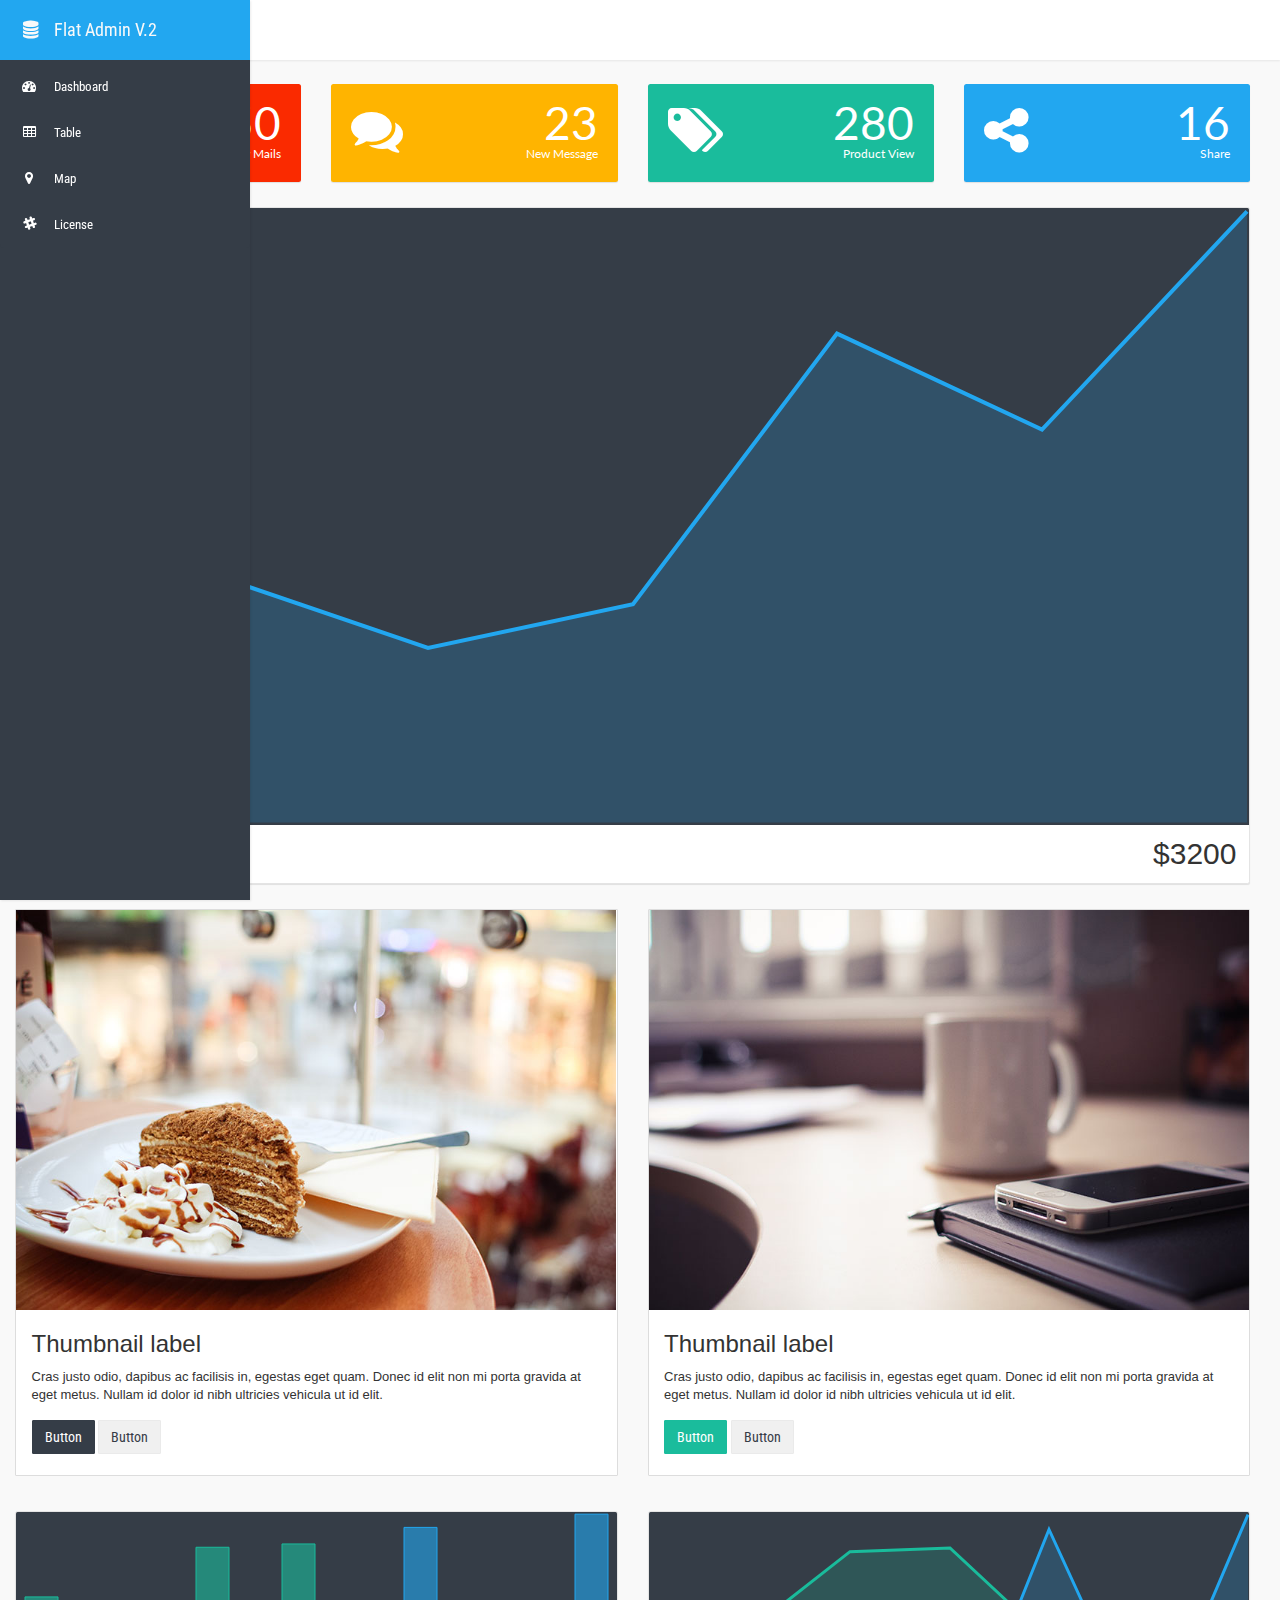
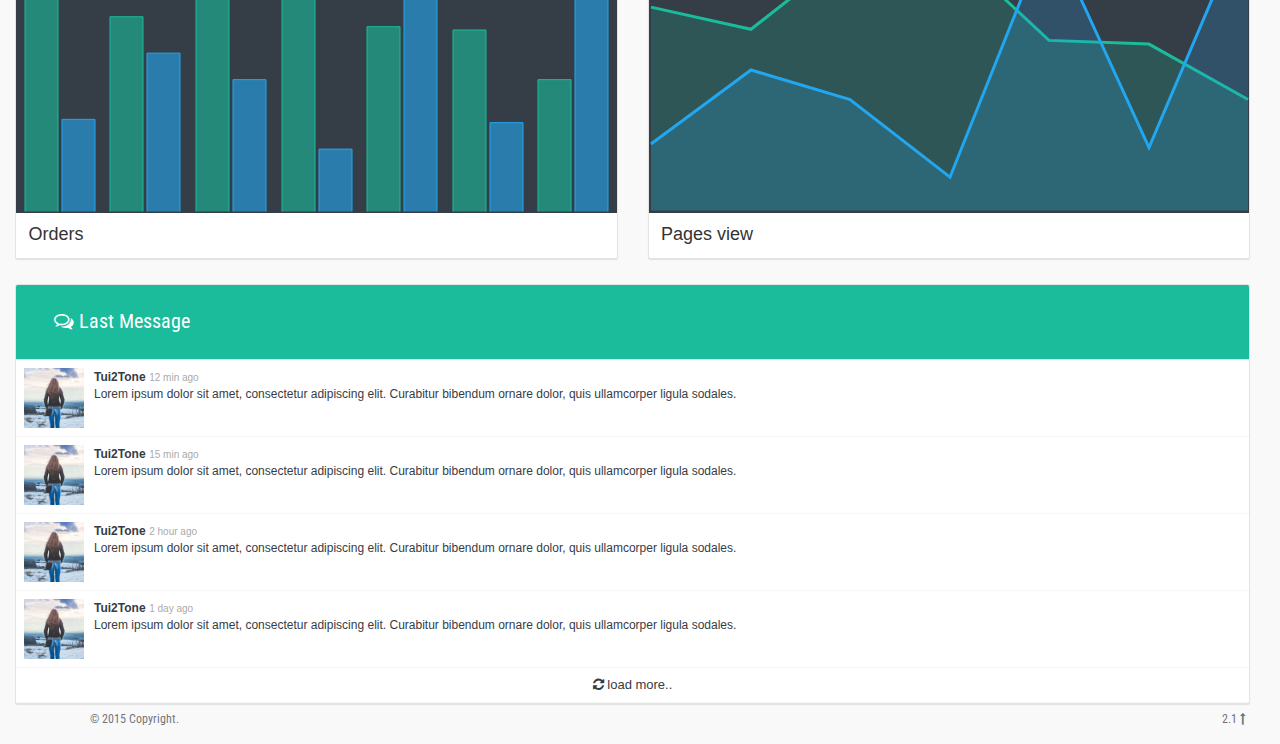
<file: search/index.html>
<!DOCTYPE html>
<html>

<head>
    <title>Flat Admin V.2 - Free Bootstrap Admin Templates</title>
    <meta name="viewport" content="width=device-width, initial-scale=1">
    <!-- Fonts -->
    <link href='http://fonts.googleapis.com/css?family=Roboto+Condensed:300,400' rel='stylesheet' type='text/css'>
    <link href='http://fonts.googleapis.com/css?family=Lato:300,400,700,900' rel='stylesheet' type='text/css'>
    <!-- CSS Libs -->
    <link rel="stylesheet" type="text/css" href="lib/css/bootstrap.min.css">
    <link rel="stylesheet" type="text/css" href="lib/css/font-awesome.min.css">
    <link rel="stylesheet" type="text/css" href="lib/css/animate.min.css">
    <link rel="stylesheet" type="text/css" href="lib/css/bootstrap-switch.min.css">
    <link rel="stylesheet" type="text/css" href="lib/css/checkbox3.min.css">
    <link rel="stylesheet" type="text/css" href="lib/css/jquery.dataTables.min.css">
    <link rel="stylesheet" type="text/css" href="lib/css/dataTables.bootstrap.css">
    <link rel="stylesheet" type="text/css" href="lib/css/select2.min.css">
    <!-- CSS App -->
    <link rel="stylesheet" type="text/css" href="css/style.css">
    <link rel="stylesheet" type="text/css" href="css/themes/flat-blue.css">
</head>

<body class="flat-blue">
    <div class="app-container">
        <div class="row content-container">
            <nav class="navbar navbar-default navbar-fixed-top navbar-top">
                <div class="container-fluid">
                    <div class="navbar-header">
                        <button type="button" class="navbar-expand-toggle">
                            <i class="fa fa-bars icon"></i>
                        </button>
                        <ol class="breadcrumb navbar-breadcrumb">
                            <li class="active">Dashboard</li>
                        </ol>
                        
                </div>
            </nav>
            <div class="side-menu sidebar-inverse">
                <nav class="navbar navbar-default" role="navigation">
                    <div class="side-menu-container">
                        <div class="navbar-header">
                            <a class="navbar-brand" href="#">
                                <div class="icon fa fa-database"></div>
                                <div class="title">Flat Admin V.2</div>
                            </a>
                            <button type="button" class="navbar-expand-toggle pull-right visible-xs">
                                <i class="fa fa-times icon"></i>
                            </button>
                        </div>
                        <ul class="nav navbar-nav">
                            <li>
                                <a href="index.html">
                                    <span class="icon fa fa-tachometer"></span><span class="title">Dashboard</span>
                                </a>
                            </li>
                            <li>
                                <a href="datatable.php">
                                    <span class="icon fa fa-table"></span><span class="title">Table</span>
                                </a>
                            </li>
                            
                           
                            <li>
                                <a href="map.php">
                                    <span class="icon fa fa-map-marker"></span><span class="title">Map</span>
                                </a>
                            </li>
                           <li>
                                <a href="license.html">
                                    <span class="icon fa fa-slack"></span><span class="title">License</span>
                                </a>
                            </li>
                        </ul>
                    </div>
                    <!-- /.navbar-collapse -->
                </nav>
            </div>
            <!-- Main Content -->
            <div class="container-fluid">
                <div class="side-body padding-top">
                    <div class="row">
                        <div class="col-lg-3 col-md-6 col-sm-6 col-xs-12">
                            <a href="#">
                                <div class="card red summary-inline">
                                    <div class="card-body">
                                        <i class="icon fa fa-inbox fa-4x"></i>
                                        <div class="content">
                                            <div class="title">50</div>
                                            <div class="sub-title">New Mails</div>
                                        </div>
                                        <div class="clear-both"></div>
                                    </div>
                                </div>
                            </a>
                        </div>
                        <div class="col-lg-3 col-md-6 col-sm-6 col-xs-12">
                            <a href="#">
                                <div class="card yellow summary-inline">
                                    <div class="card-body">
                                        <i class="icon fa fa-comments fa-4x"></i>
                                        <div class="content">
                                            <div class="title">23</div>
                                            <div class="sub-title">New Message</div>
                                        </div>
                                        <div class="clear-both"></div>
                                    </div>
                                </div>
                            </a>
                        </div>
                        <div class="col-lg-3 col-md-6 col-sm-6 col-xs-12">
                            <a href="#">
                                <div class="card green summary-inline">
                                    <div class="card-body">
                                        <i class="icon fa fa-tags fa-4x"></i>
                                        <div class="content">
                                            <div class="title">280</div>
                                            <div class="sub-title">Product View</div>
                                        </div>
                                        <div class="clear-both"></div>
                                    </div>
                                </div>
                            </a>
                        </div>
                        <div class="col-lg-3 col-md-6 col-sm-6 col-xs-12">
                            <a href="#">
                                <div class="card blue summary-inline">
                                    <div class="card-body">
                                        <i class="icon fa fa-share-alt fa-4x"></i>
                                        <div class="content">
                                            <div class="title">16</div>
                                            <div class="sub-title">Share</div>
                                        </div>
                                        <div class="clear-both"></div>
                                    </div>
                                </div>
                            </a>
                        </div>
                    </div>
                    <div class="row  no-margin-bottom">
                        <div class="col-sm-6 col-xs-12">
                            <div class="row">
                                <div class="col-xs-12">
                                    <div class="card primary">
                                        <div class="card-jumbotron no-padding">
                                            <canvas id="jumbotron-line-chart" class="chart no-padding"></canvas>
                                        </div>
                                        <div class="card-body half-padding">
                                            <h4 class="float-left no-margin font-weight-300">Profits</h4>
                                            <h2 class="float-right no-margin font-weight-300">$3200</h2>
                                            <div class="clear-both"></div>
                                        </div>
                                    </div>
                                </div>
                            </div>
                            <div class="row">
                                <div class="col-md-6 col-sm-12">
                                    <div class="thumbnail no-margin-bottom">
                                        <img src="img/thumbnails/picjumbo.com_IMG_4566.jpg" class="img-responsive">
                                        <div class="caption">
                                            <h3 id="thumbnail-label">Thumbnail label<a class="anchorjs-link" href="#thumbnail-label"><span class="anchorjs-icon"></span></a></h3>
                                            <p>Cras justo odio, dapibus ac facilisis in, egestas eget quam. Donec id elit non mi porta gravida at eget metus. Nullam id dolor id nibh ultricies vehicula ut id elit.</p>
                                            <p><a href="#" class="btn btn-primary" role="button">Button</a> <a href="#" class="btn btn-default" role="button">Button</a></p>
                                        </div>
                                    </div>
                                </div>
                                <div class="col-md-6 col-sm-12">
                                    <div class="thumbnail no-margin-bottom">
                                        <img src="img/thumbnails/picjumbo.com_IMG_3241.jpg" class="img-responsive">
                                        <div class="caption">
                                            <h3 id="thumbnail-label">Thumbnail label<a class="anchorjs-link" href="#thumbnail-label"><span class="anchorjs-icon"></span></a></h3>
                                            <p>Cras justo odio, dapibus ac facilisis in, egestas eget quam. Donec id elit non mi porta gravida at eget metus. Nullam id dolor id nibh ultricies vehicula ut id elit.</p>
                                            <p><a href="#" class="btn btn-success" role="button">Button</a> <a href="#" class="btn btn-default" role="button">Button</a></p>
                                        </div>
                                    </div>
                                </div>
                            </div>
                        </div>
                        <div class="col-sm-6 col-xs-12">
                            <div class="row">
                                <div class="col-md-6 col-sm-12">
                                    <div class="card primary">
                                        <div class="card-jumbotron no-padding">
                                            <canvas id="jumbotron-bar-chart" class="chart no-padding"></canvas>
                                        </div>
                                        <div class="card-body half-padding">
                                            <h4 class="float-left no-margin font-weight-300">Orders</h4>
                                            <div class="clear-both"></div>
                                        </div>
                                    </div>
                                </div>
                                <div class="col-md-6 col-sm-12">
                                    <div class="card primary">
                                        <div class="card-jumbotron no-padding">
                                            <canvas id="jumbotron-line-2-chart" class="chart no-padding"></canvas>
                                        </div>
                                        <div class="card-body half-padding">
                                            <h4 class="float-left no-margin font-weight-300">Pages view</h4>
                                            <div class="clear-both"></div>
                                        </div>
                                    </div>
                                </div>
                            </div>
                            <div class="card card-success">
                                <div class="card-header">
                                    <div class="card-title">
                                        <div class="title"><i class="fa fa-comments-o"></i> Last Message</div>
                                    </div>
                                    <div class="clear-both"></div>
                                </div>
                                <div class="card-body no-padding">
                                    <ul class="message-list">
                                        <a href="#">
                                            <li>
                                                <img src="img/profile/profile-1.jpg" class="profile-img pull-left">
                                                <div class="message-block">
                                                    <div><span class="username">Tui2Tone</span> <span class="message-datetime">12 min ago</span>
                                                    </div>
                                                    <div class="message">Lorem ipsum dolor sit amet, consectetur adipiscing elit. Curabitur bibendum ornare dolor, quis ullamcorper ligula sodales.</div>
                                                </div>
                                            </li>
                                        </a>
                                        <a href="#">
                                            <li>
                                                <img src="img/profile/profile-1.jpg" class="profile-img pull-left">
                                                <div class="message-block">
                                                    <div><span class="username">Tui2Tone</span> <span class="message-datetime">15 min ago</span>
                                                    </div>
                                                    <div class="message">Lorem ipsum dolor sit amet, consectetur adipiscing elit. Curabitur bibendum ornare dolor, quis ullamcorper ligula sodales.</div>
                                                </div>
                                            </li>
                                        </a>
                                        <a href="#">
                                            <li>
                                                <img src="img/profile/profile-1.jpg" class="profile-img pull-left">
                                                <div class="message-block">
                                                    <div><span class="username">Tui2Tone</span> <span class="message-datetime">2 hour ago</span>
                                                    </div>
                                                    <div class="message">Lorem ipsum dolor sit amet, consectetur adipiscing elit. Curabitur bibendum ornare dolor, quis ullamcorper ligula sodales.</div>
                                                </div>
                                            </li>
                                        </a>
                                        <a href="#">
                                            <li>
                                                <img src="img/profile/profile-1.jpg" class="profile-img pull-left">
                                                <div class="message-block">
                                                    <div><span class="username">Tui2Tone</span> <span class="message-datetime">1 day ago</span>
                                                    </div>
                                                    <div class="message">Lorem ipsum dolor sit amet, consectetur adipiscing elit. Curabitur bibendum ornare dolor, quis ullamcorper ligula sodales.</div>
                                                </div>
                                            </li>
                                        </a>
                                        <a href="#" id="message-load-more">
                                            <li class="text-center load-more">
                                                <i class="fa fa-refresh"></i> load more..
                                            </li>
                                        </a>
                                    </ul>
                                </div>
                            </div>
                        </div>
                    </div>
                </div>
            </div>
        </div>
        <footer class="app-footer">
            <div class="wrapper">
                <span class="pull-right">2.1 <a href="#"><i class="fa fa-long-arrow-up"></i></a></span> © 2015 Copyright.
            </div>
        </footer>
        <div>
            <!-- Javascript Libs -->
            <script type="text/javascript" src="lib/js/jquery.min.js"></script>
            <script type="text/javascript" src="lib/js/bootstrap.min.js"></script>
            <script type="text/javascript" src="lib/js/Chart.min.js"></script>
            <script type="text/javascript" src="lib/js/bootstrap-switch.min.js"></script>
            <script type="text/javascript" src="lib/js/jquery.matchHeight-min.js"></script>
            <script type="text/javascript" src="lib/js/jquery.dataTables.min.js"></script>
            <script type="text/javascript" src="lib/js/dataTables.bootstrap.min.js"></script>
            <script type="text/javascript" src="lib/js/select2.full.min.js"></script>
            <script type="text/javascript" src="lib/js/ace/ace.js"></script>
            <script type="text/javascript" src="lib/js/ace/mode-html.js"></script>
            <script type="text/javascript" src="lib/js/ace/theme-github.js"></script>
            <!-- Javascript -->
            <script type="text/javascript" src="js/app.js"></script>
            <script type="text/javascript" src="js/index.js"></script>
</body>

</html>
</file>
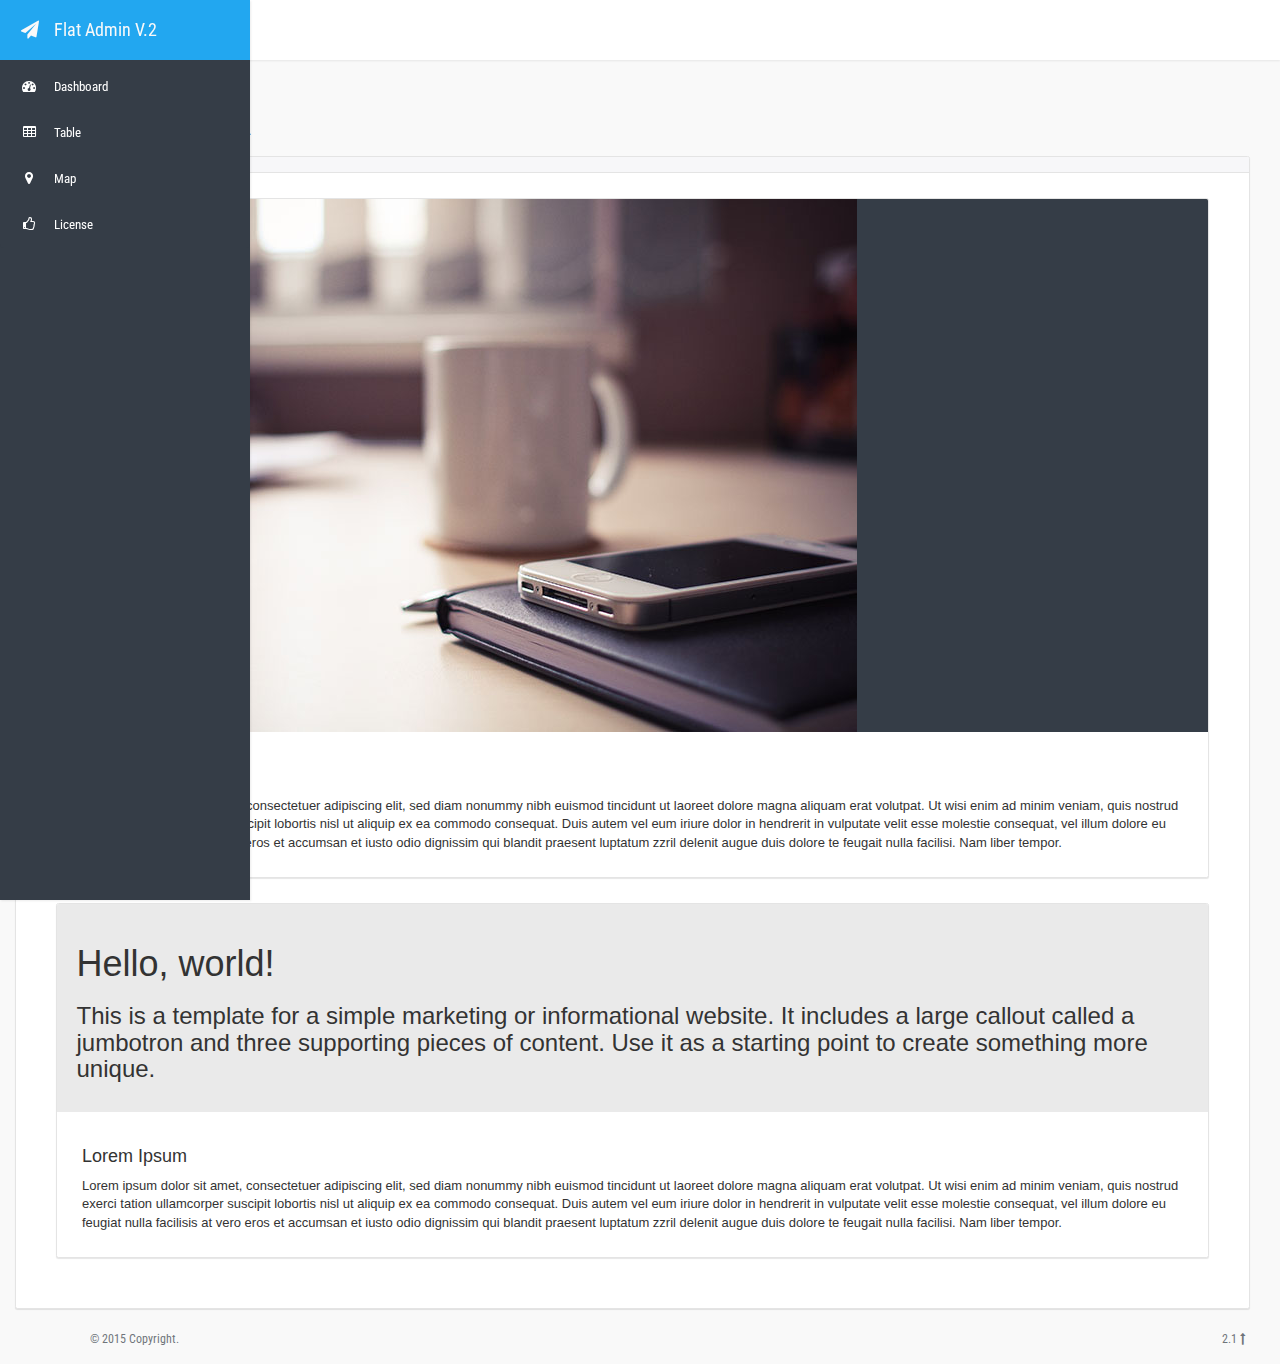
<file: search/card.html>
<!DOCTYPE html>
<html>

<head>
    <title>Flat Admin V.2 - Free Bootstrap Admin Templates</title>
    <meta name="viewport" content="width=device-width, initial-scale=1">
    
    <!-- Fonts -->
    <link href='http://fonts.googleapis.com/css?family=Roboto+Condensed:300,400' rel='stylesheet' type='text/css'>
    <link href='http://fonts.googleapis.com/css?family=Lato:300,400,700,900' rel='stylesheet' type='text/css'>
    <!-- CSS Libs -->
    <link rel="stylesheet" type="text/css" href="lib/css/bootstrap.min.css">
    <link rel="stylesheet" type="text/css" href="lib/css/font-awesome.min.css">
    <link rel="stylesheet" type="text/css" href="lib/css/animate.min.css">
    <link rel="stylesheet" type="text/css" href="lib/css/bootstrap-switch.min.css">
    <link rel="stylesheet" type="text/css" href="lib/css/checkbox3.min.css">
    <link rel="stylesheet" type="text/css" href="lib/css/jquery.dataTables.min.css">
    <link rel="stylesheet" type="text/css" href="lib/css/dataTables.bootstrap.css">
    <link rel="stylesheet" type="text/css" href="lib/css/select2.min.css">
    <!-- CSS App -->
    <link rel="stylesheet" type="text/css" href="css/style.css">
    <link rel="stylesheet" type="text/css" href="css/themes/flat-blue.css">
</head>

<body class="flat-blue">
    <div class="app-container">
        <div class="row content-container">
            <nav class="navbar navbar-default navbar-fixed-top navbar-top">
            <div class="container-fluid">
                <div class="navbar-header">
                    <button type="button" class="navbar-expand-toggle">
                        <i class="fa fa-bars icon"></i>
                    </button>
                    <ol class="breadcrumb navbar-breadcrumb">
                        <li>UI Kits</li>
                        <li class="active">Card</li>
                    </ol>
                </div>
            </div>
            </nav>
            <div class="side-menu sidebar-inverse">
                <nav class="navbar navbar-default" role="navigation">
                <div class="side-menu-container">
                    <div class="navbar-header">
                        <a class="navbar-brand" href="#">
                            <div class="icon fa fa-paper-plane"></div>
                            <div class="title">Flat Admin V.2</div>
                        </a>
                        <button type="button" class="navbar-expand-toggle pull-right visible-xs">
                            <i class="fa fa-times icon"></i>
                        </button>
                    </div>
                        <ul class="nav navbar-nav">
                            <li>
                                <a href="index.html">
                                    <span class="icon fa fa-tachometer"></span><span class="title">Dashboard</span>
                                </a>
                            </li>
                            <li>
                                <a href="datatable.php">
                                    <span class="icon fa fa-table"></span><span class="title">Table</span>
                                </a>
                            </li>
                            <li>
                                <a href="card.html">
                                    <span class="icon fa fa-map-marker"></span><span class="title">Map</span>
                                </a>
                            </li>
                            <li>
                                <a href="license.html">
                                    <span class="icon fa fa-thumbs-o-up"></span><span class="title">License</span>
                                </a>
                            </li>
                        </ul>
                </div>
                <!-- /.navbar-collapse -->
                </nav>
            </div>
<!-- Main Content -->
            <div class="container-fluid">
                <div class="side-body">
                    <div class="page-title">
                        <span class="title">Card</span>
                        <div class="description">A card elements for use as Block. Profile card.</div>
                    </div>
                    <div class="row">
                        <div class="col-xs-12">
                            <div class="card">
                                <div class="card-header"></div>
                                    <div class="card-body">
                                        <div class="row no-margin">
                                            <div class="col-sm-6">
                                                <div class="card primary">
                                                    <div class="card-jumbotron no-padding">
                                                        <img src="img/thumbnails/picjumbo.com_IMG_3241.jpg" height="533" width="800" class="img-responsive">
                                                    </div>
                                                    <div class="card-body">
                                                        <h4>Lorem Ipsum</h4>
                                                            Lorem ipsum dolor sit amet, consectetuer adipiscing elit, sed diam nonummy nibh euismod tincidunt ut laoreet dolore magna aliquam erat volutpat. Ut wisi enim ad minim veniam, quis nostrud exerci tation ullamcorper suscipit lobortis nisl ut aliquip ex ea commodo consequat. Duis autem vel eum iriure dolor in hendrerit in vulputate velit esse molestie consequat, vel illum dolore eu feugiat nulla facilisis at vero eros et accumsan et iusto odio dignissim qui blandit praesent luptatum zzril delenit augue duis dolore te feugait nulla facilisi. Nam liber tempor.
                                                    </div>
                                                </div>
                                            </div>
                                            <div class="col-sm-6">
                                                <div class="card">
                                                    <div class="card-jumbotron">
                                                        <h1>Hello, world!</h1>
                                                        <h3>This is a template for a simple marketing or informational website. It includes a large callout called a jumbotron and three supporting pieces of content. Use it as a starting point to create something more unique.</h3>
                                                    </div>
                                                    <div class="card-body">
                                                        <h4>Lorem Ipsum</h4>
                                                        Lorem ipsum dolor sit amet, consectetuer adipiscing elit, sed diam nonummy nibh euismod tincidunt ut laoreet dolore magna aliquam erat volutpat. Ut wisi enim ad minim veniam, quis nostrud exerci tation ullamcorper suscipit lobortis nisl ut aliquip ex ea commodo consequat. Duis autem vel eum iriure dolor in hendrerit in vulputate velit esse molestie consequat, vel illum dolore eu feugiat nulla facilisis at vero eros et accumsan et iusto odio dignissim qui blandit praesent luptatum zzril delenit augue duis dolore te feugait nulla facilisi. Nam liber tempor.
                                                    </div>
                                                </div>
                                            </div>
                                        </div>
                                </div>
                            </div>
                        </div>
                    </div> 
                </div>
            </div>                   
        </div>

    <footer class="app-footer">
        <div class="wrapper">
            <span class="pull-right">2.1 <a href="#"><i class="fa fa-long-arrow-up"></i></a></span> © 2015 Copyright.
        </div>
    </footer>
</div>
    <!-- Javascript Libs -->
    <script type="text/javascript" src="lib/js/jquery.min.js"></script>
    <script type="text/javascript" src="lib/js/bootstrap.min.js"></script>
    <script type="text/javascript" src="lib/js/Chart.min.js"></script>
    <script type="text/javascript" src="lib/js/bootstrap-switch.min.js"></script>

    <script type="text/javascript" src="lib/js/jquery.matchHeight-min.js"></script>
    <script type="text/javascript" src="lib/js/jquery.dataTables.min.js"></script>
    <script type="text/javascript" src="lib/js/dataTables.bootstrap.min.js"></script>
    <script type="text/javascript" src="lib/js/select2.full.min.js"></script>
    <script type="text/javascript" src="lib/js/ace/ace.js"></script>
    <script type="text/javascript" src="lib/js/ace/mode-html.js"></script>
    <script type="text/javascript" src="lib/js/ace/theme-github.js"></script>
    <!-- Javascript -->
    <script type="text/javascript" src="js/app.js"></script>
    <script type="text/javascript" src="js/card.js"></script>

</body>
</html>
</file>
<file: search/css/style.css>
html {
  height: 100%; }

body {
  padding-top: 0px;
  height: 100%;
  position: relative;
  font-size: 13px; }

* {
  outline: none; }

.row > [class*="col-"] {
  margin-bottom: 25px; }

.row.no-margin-bottom > [class*="col-"] {
  margin-bottom: 10px; }

.row.no-gap {
  margin-left: 0;
  margin-right: 0; }
  .row.no-gap > [class*="col-"] {
    padding-left: 0;
    padding-right: 0px; }

.no-padding {
  padding: 0px !important; }

.float-left {
  float: left; }

.float-right {
  float: right; }

.clear-both {
  clear: both; }

.no-margin-bottom {
  margin-bottom: 0; }

.no-margin {
  margin-top: 0;
  margin-bottom: 0;
  margin-left: 0;
  margin-right: 0; }

a {
  text-decoration: none; }

a:hover {
  text-decoration: none; }

.font-weight-300 {
  font-weight: 300; }

.text-indent {
  text-indent: 1em; }

.navbar {
  z-index: 10001;
  padding-left: 60px;
  -webkit-transition: all 0.25s;
  transition: all 0.25s; }
  .navbar > .container, .navbar > .container-fluid {
    z-index: 10001; }
    .navbar > .container .navbar-brand, .navbar > .container-fluid .navbar-brand {
      height: 60px;
      line-height: 60px;
      margin-left: 0px;
      font-family: 'Roboto Condensed', sans-serif;
      font-weight: 400;
      padding: 0;
      font-size: 1.5em; }
      .navbar > .container .navbar-brand .fa-angle-right, .navbar > .container-fluid .navbar-brand .fa-angle-right {
        margin-left: 5px;
        margin-right: 5px; }
    .navbar > .container .navbar-expand-toggle, .navbar > .container-fluid .navbar-expand-toggle {
      width: 60px;
      height: 60px;
      background-color: transparent;
      border: 0px;
      float: left;
      -moz-transition: all 0.25s linear;
      -webkit-transition: all 0.25s linear;
      transition: all 0.25s linear;
      opacity: 0.75; }
    .navbar > .container .navbar-expand-toggle .icon, .navbar > .container-fluid .navbar-expand-toggle .icon {
      font-size: 1.4em; }
    .navbar > .container .navbar-right-expand-toggle, .navbar > .container-fluid .navbar-right-expand-toggle {
      width: 60px;
      height: 60px;
      background-color: transparent;
      border: 0px;
      position: absolute;
      right: 0;
      -moz-transition: all 0.25s linear;
      -webkit-transition: all 0.25s linear;
      transition: all 0.25s linear;
      opacity: 0.75; }
    .navbar > .container .navbar-right-expand-toggle .icon, .navbar > .container-fluid .navbar-right-expand-toggle .icon {
      font-size: 1.4em; }
  .navbar .navbar-breadcrumb {
    margin-left: 0px;
    background-color: transparent;
    padding: 0px;
    float: left; }
    .navbar .navbar-breadcrumb > li {
      height: 60px;
      line-height: 60px;
      vertical-align: middle;
      font-family: 'Roboto Condensed', sans-serif;
      font-size: 1.5em; }
  .navbar .navbar-nav > li > a {
    font-family: 'Roboto Condensed', sans-serif;
    height: 60px;
    line-height: 60px;
    padding: 0px 20px 0px 20px; }
  .navbar .dropdown-menu {
    padding: 0;
    border: 0;
    border-bottom-left-radius: 2px;
    border-bottom-right-radius: 2px;
    animation-duration: 0.4s;
    -webkit-animation-duration: 0.4s;
    z-index: -1;
    position: absolute; }
    .navbar .dropdown-menu .title {
      font-family: 'Roboto Condensed', sans-serif;
      padding: 5px 10px;
      -moz-box-shadow: 0 1px 2px rgba(0, 0, 0, 0.3);
      -webkit-box-shadow: 0 1px 2px rgba(0, 0, 0, 0.3);
      box-shadow: 0 1px 2px rgba(0, 0, 0, 0.3); }
    .navbar .dropdown-menu .message {
      font-family: 'Roboto Condensed', sans-serif;
      text-align: center;
      padding: 10px 20px; }
    .navbar .dropdown-menu .notifications.list-group {
      list-style: none;
      padding: 0;
      margin: 0; }
      .navbar .dropdown-menu .notifications.list-group .list-group-item {
        min-width: 250px;
        padding: 8px;
        border: 0;
        border-bottom: 1px solid #EEE; }
        .navbar .dropdown-menu .notifications.list-group .list-group-item .icon {
          margin-right: 5px; }
      .navbar .dropdown-menu .notifications.list-group .badge {
        border-radius: 1em; }
      .navbar .dropdown-menu .notifications.list-group .list-group-item:last-child {
        border-bottom-right-radius: 0px;
        border-bottom-left-radius: 0px; }
      .navbar .dropdown-menu .notifications.list-group .list-group-item:first-child {
        border-top-right-radius: 0px;
        border-top-left-radius: 0px; }
      .navbar .dropdown-menu .notifications.list-group a.list-group-item:hover {
        cursor: pointer; }
  .navbar .dropdown.profile .dropdown-menu {
    width: 305px;
    padding-bottom: 0px;
    text-align: center; }
    .navbar .dropdown.profile .dropdown-menu li.profile-img {
      padding: 0px;
      max-height: 300px;
      overflow: hidden; }
      .navbar .dropdown.profile .dropdown-menu li.profile-img img.profile-img {
        width: 100%;
        height: auto;
        margin: 0px;
        border: 0; }
    .navbar .dropdown.profile .dropdown-menu .profile-info {
      font-family: 'Roboto Condensed', sans-serif;
      padding: 15px; }
      .navbar .dropdown.profile .dropdown-menu .profile-info .username {
        font-size: 1.8em; }

.app-container {
  min-height: 100%;
  position: relative;
  padding-bottom: 30px; }
  .app-container .app-footer {
    display: block;
    position: absolute;
    bottom: 0;
    right: 0;
    left: 65px;
    -webkit-transition: all 0.25s;
    transition: all 0.25s;
    font-size: 12px;
    font-family: 'Roboto Condensed', sans-serif; }
    .app-container .app-footer .wrapper {
      padding: 10px 35px;
      padding-left: 25px;
      height: 50px;
      line-height: 50px;
      vertical-align: middle; }
  .app-container .content-container {
    margin-right: 0;
    margin-left: 0; }
    .app-container .content-container .side-menu {
      overflow-y: auto;
      z-index: 100000;
      position: fixed;
      width: 60px;
      height: 100%;
      -webkit-transition: all 0.25s;
      transition: all 0.25s; }
      .app-container .content-container .side-menu .navbar-header {
        width: 100%;
        border-bottom: 0px solid #e7e7e7; }
        .app-container .content-container .side-menu .navbar-header .navbar-brand {
          width: 455px;
          line-height: 60px;
          height: 60px;
          padding: 0;
          width: 100%;
          overflow: hidden;
          font-family: 'Roboto Condensed', sans-serif; }
          .app-container .content-container .side-menu .navbar-header .navbar-brand .icon {
            width: 60px;
            text-align: center;
            display: inline-block; }
          .app-container .content-container .side-menu .navbar-header .navbar-brand .title {
            margin-left: -10px;
            display: none; }
        .app-container .content-container .side-menu .navbar-header .navbar-expand-toggle {
          position: absolute;
          right: 0;
          width: 60px;
          height: 60px;
          background-color: transparent;
          border: 0px;
          -moz-transition: all 0.25s linear;
          -webkit-transition: all 0.25s linear;
          transition: all 0.25s linear;
          opacity: 0.75; }
      .app-container .content-container .side-menu .navbar {
        border: none;
        padding-left: 0px; }
      .app-container .content-container .side-menu .navbar-nav li {
        display: block;
        width: 100%;
        overflow: hidden; }
        .app-container .content-container .side-menu .navbar-nav li a {
          font-family: 'Roboto Condensed', sans-serif;
          padding: 0 10px 0 10px;
          height: 46px;
          line-height: 46px;
          display: block;
          white-space: nowrap; }
          .app-container .content-container .side-menu .navbar-nav li a .icon {
            margin-left: 0px;
            width: 38px;
            text-align: center;
            font-size: 1.1em;
            display: inline-block; }
          .app-container .content-container .side-menu .navbar-nav li a .title {
            width: 0px;
            white-space: nowrap;
            padding-left: 6px;
            display: none; }
      .app-container .content-container .side-menu .navbar-nav li.dropdown {
        border: 0;
        margin-bottom: 0;
        border-radius: 0;
        box-shadow: none; }
        .app-container .content-container .side-menu .navbar-nav li.dropdown ul li a {
          height: 44px;
          line-height: 44px;
          vertical-align: middle;
          padding: 0em 1.2em; }
        .app-container .content-container .side-menu .navbar-nav li.dropdown > a:after {
          content: "";
          position: absolute;
          right: 1em; }
      .app-container .content-container .side-menu .navbar-nav .panel-collapse.in {
        display: none; }
    .app-container .content-container .side-menu:hover {
      width: 250px; }
      .app-container .content-container .side-menu:hover .navbar-header .navbar-brand .title {
        display: inline-block; }
      .app-container .content-container .side-menu:hover .navbar-nav li a .title {
        width: 192px;
        display: inline-block; }
      .app-container .content-container .side-menu:hover .navbar-nav li.dropdown > a:after {
        font-family: FontAwesome;
        content: "\f107";
        position: absolute;
        right: 1em; }
      .app-container .content-container .side-menu:hover .panel-collapse.in {
        display: block; }
    .app-container .content-container .side-body {
      padding-top: 70px; }
    .app-container .content-container .side-body.padding-top {
      padding-top: 84px; }

.app-container.expanded .app-footer {
  left: 250px; }
  .app-container.expanded .app-footer .wrapper {
    padding-left: 25px; }

.app-container.expanded .content-container .navbar-top {
  padding-left: 250px; }

.app-container.expanded .content-container .side-menu {
  width: 250px; }
  .app-container.expanded .content-container .side-menu .navbar-header .navbar-brand .title {
    display: inline-block; }
  .app-container.expanded .content-container .side-menu .navbar-nav li a .title {
    display: inline-block; }
  .app-container.expanded .content-container .side-menu .navbar-nav li .panel-collapse.in {
    display: block; }
  .app-container.expanded .content-container .side-menu .navbar-nav li.dropdown > a:after {
    font-family: FontAwesome;
    content: "\f107";
    position: absolute;
    right: 1em; }

.container-fluid > .navbar-collapse, .container-fluid > .navbar-header, .container > .navbar-collapse, .container > .navbar-header {
  margin-left: -15px;
  margin-right: -15px; }

.page-title {
  font-family: 'Roboto Condensed', sans-serif;
  margin-left: -10px;
  margin-right: -10px;
  padding: 15px 10px;
  margin-bottom: 0px;
  height: auto; }
  .page-title .title {
    font-size: 2em; }
  .page-title .page-action {
    float: right;
    height: 40px;
    line-height: 40px;
    vertical-align: middle; }

.sub-title {
  font-family: 'Roboto Condensed', sans-serif; }
  .sub-title > * {
    display: inline-block; }
  .sub-title h3 {
    margin-right: 10px; }
  .sub-title .description {
    font-family: 'Roboto Condensed', sans-serif;
    font-size: 0.9em; }
  .sub-title .action .btn {
    padding: 0 0.5em; }

/* Main body section */
.app-container .side-body {
  margin-left: 0px;
  margin-right: 15px;
  -webkit-transition: all 0.25s;
  transition: all 0.25s; }

.app-container.expanded .side-body {
  margin-left: 260px; }

/* small screen */
@media (max-width: 768px) {
  .navbar {
    padding-left: 0; }
    .navbar .navbar-header {
      width: auto;
      display: block; }
    .navbar .navbar-nav {
      width: auto;
      margin: 0; }
      .navbar .navbar-nav > li {
        display: inline-block; }
    .navbar .navbar-right {
      position: absolute;
      top: 0;
      right: -100%;
      height: 100%;
      width: 100%;
      -moz-transition: all 0.25s linear;
      -webkit-transition: all 0.25s linear;
      transition: all 0.25s linear; }
      .navbar .navbar-right .open .dropdown-menu {
        position: absolute; }
    .navbar .navbar-right.expanded {
      right: 0; }
  .app-container .navbar-top {
    min-width: 300px; }
  .app-container .content-container .side-menu {
    margin-left: -250px;
    width: 0px; }
  .app-container .content-container .side-body {
    margin-left: 10px; }
  .app-container.expanded .navbar-top {
    min-width: 480px;
    padding-left: 0px; }
  .app-container.expanded .side-menu {
    margin-left: 0px;
    width: 250px; }
  .app-container.expanded .side-body {
    margin-left: 10px; }
  .app-container .app-footer .wrapper, .app-container.expanded .app-footer .wrapper {
    padding-left: 25px; } }

/* Card */
.card {
  background-color: #FFF;
  border-radius: 1px;
  overflow: hidden;
  position: relative;
  
   }
  .card .card-body {
    padding: 25px; }
    .card .card-body .sub-title {
      font-size: 1.2em;
      padding: 1.2em 0em 0.4em 0em;
      margin-bottom: 25px; }
      .card .card-body .sub-title .description {
        padding-left: 0.4em;
        font-size: 0.8em;
        opacity: 0.8; }
  .card .card-body.half-padding {
    padding: 12.5px; }
  .card .card-header .card-title {
    padding: 1.2em 25px;
    float: left; }
    .card .card-header .card-title .title {
      font-family: 'Roboto Condensed', sans-serif;
      font-size: 1.5em;
      text-decoration: none; }
  .card .card-header .pull-right {
    padding: 0.5em 1em; }
  .card .card-header:after {
    content: '';
    display: block;
    clear: both; }
  .card .card-profile-img img {
    width: 100%;
    height: auto; }
  .card .card-jumbotron {
    padding: 1.5em 1.5em; }

.card:hover .card-header .title {
  text-decoration: none !important; }

.card.summary-inline .card-body {
  padding: 20px; }
  .card.summary-inline .card-body .content {
    float: right; }
    .card.summary-inline .card-body .content .title {
      font-family: 'Lato', sans-serif;
      margin-top: -0.3em;
      font-size: 3.5em;
      text-align: right; }
    .card.summary-inline .card-body .content .sub-title {
      font-family: 'Lato', sans-serif;
      font-size: 0.9em;
      text-align: right;
      margin-top: -10px;
      margin-bottom: 0;
      padding: 0;
      border-bottom: 0; }

.card.profile .card-body {
  padding: 0.5em 0.8em; }

.card.profile .card-footer {
  padding: 0.5em 0.8em; }

.panel {
  border-radius: 1px; }
  .panel .panel-heading {
    border-top-left-radius: 2px;
    border-top-right-radius: 2px; }

.chart {
  padding: 15px; }

.chart.no-padding {
  padding: 0;
  margin-bottom: -5px; }

.btn {
  margin-top: 5px;
  margin-bottom: 5px;
  border-radius: 1px;
  border-width: 1px;
  font-family: 'Roboto Condensed', sans-serif; }

.btn-group-lg > .btn, .btn-group-lg > .btn-lg {
  border-radius: 1px; }

.progress {
  border-radius: 1px;
  box-shadow: none; }
  .progress .progress-bar {
    box-shadow: none; }

.pagination {
  margin-top: 5px;
  margin-bottom: 5px; }
  .pagination li:first-child > a, .pagination li:first-child span {
    border-top-left-radius: 3px;
    border-bottom-left-radius: 3px; }
  .pagination li:last-child > a, .pagination li:last-child span {
    border-top-right-radius: 3px;
    border-bottom-right-radius: 3px; }

.form-control {
  border-radius: 1px;
  box-shadow: none; }

.bs-example-modal .modal {
  z-index: 100;
  position: relative;
  display: block; }

.modal {
  z-index: 100001; }
  .modal .modal-dialog .modal-header {
    font-family: 'Roboto Condensed', sans-serif; }
  .modal .modal-dialog .modal-content {
    border-radius: 1px;
    box-shadow: none; }
  .modal .modal-dialog .modal-footer .btn {
    margin-top: 0;
    margin-bottom: 0; }

.modal-backdrop {
  z-index: 100000; }

.modal-backdrop.in {
  opacity: 0.8; }

.alert {
  border-width: 0px;
  border-radius: 1px; }

.list-group .badge {
  border-radius: 1px; }

.list-group .list-group-item:last-child {
  border-bottom-right-radius: 3px;
  border-bottom-left-radius: 3px; }

.list-group .list-group-item:first-child {
  border-top-right-radius: 3px;
  border-top-left-radius: 3px; }

.checkbox3, .radio3 {
  margin-top: 0px;
  margin-bottom: 0px; }

.checkbox-inline {
  margin-bottom: 5px; }

.checkbox3 label, .radio3 label {
  padding: 8px 0 8px 30px; }

.checkbox3 label::before, .radio3 label::before {
  top: 5px; }

.checkbox3 label::after, .radio3 label::after {
  top: 5px; }

.checkbox3 label, .radio3 label, .checkbox-inline, .radio-inline {
  font-weight: normal; }

.bootstrap-switch {
  border-radius: 1px; }

.thumbnail {
  border-radius: 1px;
  padding: 0; }
  .thumbnail .caption {
    padding: 0.5em 1.2em; }
    .thumbnail .caption .h1, .thumbnail .caption .h2, .thumbnail .caption .h3, .thumbnail .caption h1, .thumbnail .caption h2, .thumbnail .caption h3 {
      margin-top: 15px; }

body.login-page {
  background: url(../../img/app-header-bg.jpg) no-repeat center center fixed;
  -webkit-background-size: cover;
  -moz-background-size: cover;
  -o-background-size: cover;
  background-size: cover; }
  body.login-page .login-box {
    width: 100%;
    max-width: 320px;
    position: absolute;
    top: 50%;
    left: 50%;
    transform: translate(-50%, -50%);
    padding: 0; }
    body.login-page .login-box > .title {
      margin-bottom: 1em; }
    body.login-page .login-box > .row {
      margin-left: 0;
      margin-right: 0;
      margin-bottom: 0; }
  body.login-page .login-form {
    padding: 0em; }
    body.login-page .login-form .login-header {
      margin-bottom: 1.2em;
      font-size: 1.5em; }
    body.login-page .login-form .login-body {
      padding: 1.5em;
      border-radius: 1px; }
    body.login-page .login-form input {
      margin-bottom: 0.8em;
      margin-top: 0.5em;
      padding: 1.2em 1em;
      font-size: 1.1em;
      border-radius: 1px; }
  body.login-page .login-button .btn {
    padding: 0.5em 2em;
    font-size: 1.1em;
    border-radius: 1px;
    margin-bottom: 0; }
  body.login-page .login-footer {
    padding-top: 8px;
    padding-bottom: 8px;
    width: 100%;
    text-align: right;
    border-bottom-left-radius: 3px;
    border-bottom-right-radius: 3px; }

@media (max-width: 768px) {
  body.login-page .login-form .login-header {
    margin-bottom: 1em; }
  body.login-page .login-box {
    width: 100%;
    max-width: 260px; } }

.dataTables_wrapper .row {
  margin-bottom: 0.5em; }

.dataTables_wrapper .top {
  margin-bottom: 6px;
  position: relative; }

.dataTables_wrapper .bottom {
  margin-top: 6px; }

.dataTables_wrapper .top:after, .dataTables_wrapper .bottom:after {
  position: relative;
  clear: both;
  display: block;
  content: ''; }

.dataTables_wrapper .dataTables_paginate .paginate_button {
  padding: 0;
  margin-left: 0;
  border: 0; }

.dataTables_wrapper .dataTables_paginate .paginate_button:hover, .dataTables_wrapper .dataTables_paginate .paginate_button.disabled, .dataTables_wrapper .dataTables_paginate .paginate_button.disabled:hover, .dataTables_wrapper .dataTables_paginate .paginate_button.disabled:active {
  border: 0; }

.dataTables_wrapper tfoot {
  display: none; }

.code-preview {
  width: 100%;
  min-height: 400px; }

.nav-tabs > li {
  margin-bottom: -1px; }
  .nav-tabs > li > a {
    border-radius: 0;
    border: 0; }

.nav-tabs > li.active > a, .nav-tabs > li.active > a:focus, .nav-tabs > li.active > a:hover {
  border-radius: 0;
  border-top: 0; }

.tab-content > div {
  padding: 20px; }

.tabs-below > .nav-tabs,
.tabs-right > .nav-tabs,
.tabs-left > .nav-tabs {
  border-bottom: 0; }

.tab-content > .tab-pane,
.pill-content > .pill-pane {
  display: none; }

.tab-content > .active,
.pill-content > .active {
  display: block; }

.tabs-below > .nav-tabs > li {
  margin-top: -1px;
  margin-bottom: 0; }

.tabs-below > .nav-tabs > li > a:hover,
.tabs-below > .nav-tabs > li > a:focus {
  border-bottom-color: transparent; }

.tabs-left > .nav-tabs > li,
.tabs-right > .nav-tabs > li {
  float: none; }

.tabs-left > .nav-tabs > li > a,
.tabs-right > .nav-tabs > li > a {
  min-width: 74px;
  margin-right: 0;
  margin-bottom: 3px; }

.tabs-left, .tabs-right {
  display: table; }

.tabs-left > .nav-tabs {
  display: table-cell;
  margin-right: 19px; }

.tabs-left > .nav-tabs > li > a {
  margin-right: -1px; }

.tabs-right > .nav-tabs {
  display: table-cell;
  margin-left: 19px; }

.tabs-right > .nav-tabs > li > a {
  margin-left: -1px; }

.tab:after {
  content: '';
  display: block;
  clear: both; }

.step .nav-tabs {
  border-bottom: 0px;
  margin-left: 0;
  margin-right: 0;
  margin-bottom: 20px; }
  .step .nav-tabs > li[class^="col-"] {
    padding-left: 0;
    padding-right: 0; }
  .step .nav-tabs > li:first-child {
    border-top-left-radius: 3px;
    border-bottom-left-radius: 3px; }
  .step .nav-tabs > li {
    border-right: 0; }
    .step .nav-tabs > li > a {
      margin-right: 0;
      display: block;
      width: 100%;
      padding: 1em;
      padding-left: 2em;
      vertical-align: middle;
      white-space: nowrap;
      overflow: hidden;
      text-align: left;
      border-bottom: 0; }
      .step .nav-tabs > li > a .icon {
        font-size: 2.5em;
        display: inline-block;
        margin-right: 0.25em;
        vertical-align: middle; }
      .step .nav-tabs > li > a .step-title {
        width: auto;
        display: inline-block;
        vertical-align: middle;
        text-align: left; }
        .step .nav-tabs > li > a .step-title .title {
          font-weight: bold;
          font-size: 1.1em; }
        .step .nav-tabs > li > a .step-title .description {
          font-size: 0.9em; }
    .step .nav-tabs > li > a:hover {
      border-bottom: 0; }
  .step .nav-tabs > li:after {
    content: "";
    width: 0;
    height: 0;
    position: absolute;
    top: 50%;
    right: -15px;
    transform: translate(0%, -50%);
    z-index: 100001; }
  .step .nav-tabs > li:before {
    content: "";
    width: 0;
    height: 0;
    position: absolute;
    top: 50%;
    right: -16px;
    transform: translate(0%, -50%);
    z-index: 100000; }
  .step .nav-tabs > li.active > a, .step .nav-tabs > li.active > a:focus, .step .nav-tabs > li.active > a:hover {
    border: 0;
    border-radius: 0;
    border-bottom: 0; }
  .step .nav-tabs > li:last-child {
    border-top-right-radius: 3px;
    border-bottom-right-radius: 3px; }
  .step .nav-tabs > li:last-child:before, .step .nav-tabs > li:last-child:after {
    display: none; }

.step .tab-content > div {
  padding: 0; }

.step.card-no-padding .nav-tabs {
  margin-bottom: 0px; }
  .step.card-no-padding .nav-tabs > li {
    border-radius: 0; }

.step.card-no-padding .tab-content > div {
  padding: 20px; }

.step.tabs-left .tab-content {
  padding: 5px 15px;
  display: table-cell;
  vertical-align: top; }
  .step.tabs-left .tab-content > div {
    padding: 20px; }

.step.tabs-left .nav-tabs {
  border-bottom: 0px;
  margin-left: 0;
  margin-right: 0;
  margin-bottom: 0; }
  .step.tabs-left .nav-tabs > li[class^="col-"] {
    padding-left: 0;
    padding-right: 0; }
  .step.tabs-left .nav-tabs > li:first-child {
    border-top-left-radius: 0px;
    border-top-right-radius: 0px; }
  .step.tabs-left .nav-tabs > li {
    border-right: 0px;
    min-width: 250px;
    display: table;
    width: 250px; }
    .step.tabs-left .nav-tabs > li > a {
      margin-right: 0;
      display: table-cell;
      width: 100%;
      padding: 1em;
      padding-left: 2em;
      vertical-align: middle;
      table-layout: fixed;
      white-space: nowrap;
      overflow: hidden; }
      .step.tabs-left .nav-tabs > li > a .icon {
        font-size: 2.5em;
        display: inline-block;
        margin-right: 0.25em;
        vertical-align: middle; }
      .step.tabs-left .nav-tabs > li > a .step-title {
        width: auto;
        display: inline-block;
        vertical-align: middle; }
        .step.tabs-left .nav-tabs > li > a .step-title .title {
          font-weight: bold;
          font-size: 1.1em; }
        .step.tabs-left .nav-tabs > li > a .step-title .description {
          font-size: 0.9em; }
    .step.tabs-left .nav-tabs > li > a:hover {
      border-bottom: 0; }
  .step.tabs-left .nav-tabs > li:after {
    content: "";
    width: 0;
    height: 0;
    position: absolute;
    top: 50%;
    transform: translate(0%, -50%);
    z-index: 10000;
    display: none; }
  .step.tabs-left .nav-tabs > li:before {
    content: "";
    width: 0;
    height: 0;
    position: absolute;
    top: 50%;
    right: -16px;
    transform: translate(0%, -50%);
    z-index: 10000;
    display: none; }
  .step.tabs-left .nav-tabs > li.active > a, .step.tabs-left .nav-tabs > li.active > a:focus, .step.tabs-left .nav-tabs > li.active > a:hover {
    border: 0;
    border-radius: 0;
    border-bottom: 0; }
  .step.tabs-left .nav-tabs > li.active:after, .step.tabs-left .nav-tabs > li.active:before {
    display: block; }
  .step.tabs-left .nav-tabs > li:last-child {
    border-bottom-left-radius: 3px;
    border-bottom-right-radius: 3px; }

@media (max-width: 768px) {
  .step .nav-tabs > li:after {
    display: none; }
  .step .nav-tabs > li:before {
    display: none; } }

.loader-container {
  display: none; }

.loader .loader-container {
  display: block;
  position: absolute;
  top: 50%;
  left: 50%;
  transform: translate(-50%, -50%);
  z-index: 1003; }

.loader:after {
  content: "";
  display: block;
  position: absolute;
  background-color: rgba(0, 0, 0, 0.9);
  top: 0;
  left: 0;
  width: 100%;
  height: 100%;
  z-index: 1001;
  border-radius: 1px; }

.pricing-table .pt-header {
  text-align: center;
  padding: 1em; }
  .pricing-table .pt-header .plan-pricing .pricing {
    font-size: 2.5em; }
  .pricing-table .pt-header .plan-pricing .pricing-type {
    opacity: 0.9; }

.pricing-table .pt-body {
  padding: 1em;
  text-align: center; }
  .pricing-table .pt-body .plan-detail {
    padding: 0;
    margin: 0;
    list-style: none; }

.pricing-table .pt-footer {
  padding: 0.75em;
  text-align: center; }

.icons-list {
  list-style: none;
  margin: 0;
  padding: 0; }
  .icons-list > li {
    float: left;
    text-align: center;
    width: 100px;
    height: 100px;
    padding: 8px; }
    .icons-list > li span {
      display: block; }
    .icons-list > li .glyphicon {
      font-size: 1.5em; }
    .icons-list > li .glyphicon-class {
      margin-top: 8px;
      font-size: 0.75em; }

.icons-list:after {
  content: '';
  display: block;
  position: relative;
  clear: both; }

.row.example > [class*='col-'] > div {
  background-color: #EEE;
  padding: 10px;
  border: 1px solid #DDD; }

.breadcrumb {
  margin-bottom: 0; }
  .breadcrumb > li + li:before {
    font-family: FontAwesome;
    content: '\f105';
    margin-right: 3px; }

.message-list {
  margin: 0;
  padding: 0;
  list-style-type: none; }
  .message-list > a > li {
    border-bottom: 1px dotted #EEE;
    padding: 8px; }
    .message-list > a > li > .message-block {
      padding-left: 70px;
      min-height: 60px; }
      .message-list > a > li > .message-block .username {
        font-size: 12px;
        font-weight: bold; }
      .message-list > a > li > .message-block .message-datetime {
        font-size: 10px;
        color: #AAA; }
      .message-list > a > li > .message-block .message {
        font-size: 12px; }
    .message-list > a > li .profile-img {
      width: 60px;
      height: 60px; }
  .message-list > a:hover li {
    background-color: rgba(0, 0, 0, 0.01); }

.bs-example > * {
  margin-bottom: 20px; }

.bs-example > *:last-child {
  margin-bottom: 5px; }

.landing-page {
  font-family: 'Roboto Condensed', sans-serif; }
  .landing-page .navbar .navbar-toggle {
    position: absolute;
    right: 0;
    border-radius: 0;
    border: 0;
    height: 44px;
    padding: 0 15px; }
  .landing-page .app-header {
    padding-top: 100px;
    background-image: url("../img/app-header-bg.jpg");
    background-repeat: no-repeat;
    -webkit-background-size: cover;
    -moz-background-size: cover;
    -o-background-size: cover;
    background-size: cover;
    background-position: center;
    margin-bottom: 0; }
    .landing-page .app-header .app-logo {
      margin-bottom: 20px; }
    .landing-page .app-header .app-description {
      margin-bottom: 40px; }
  .landing-page .app-content-a, .landing-page .app-content-b {
    padding-top: 50px;
    padding-bottom: 20px; }
  .landing-page .app-content-b.feature-1 {
    background-image: url("../img/bg/picjumbo.com_HNCK3558.jpg");
    background-repeat: no-repeat;
    -webkit-background-size: cover;
    -moz-background-size: cover;
    -o-background-size: cover;
    background-size: cover;
    background-position: center;
    margin-bottom: 0; }
  .landing-page .app-content-b.contact-us {
    padding-top: 60px;
    padding-bottom: 60px;
    background-image: url("../img/contact-us-bg.jpg");
    background-repeat: no-repeat;
    -webkit-background-size: cover;
    -moz-background-size: cover;
    -o-background-size: cover;
    background-size: cover;
    background-position: center;
    margin-bottom: 0; }
    .landing-page .app-content-b.contact-us .contact-us-header {
      font-weight: 300;
      font-size: 46px; }
    .landing-page .app-content-b.contact-us .contact-us-description {
      font-weight: 300;
      font-size: 18px;
      opacity: 0.9;
      text-indent: 40px; }
    .landing-page .app-content-b.contact-us form {
      margin-top: 20px; }
      .landing-page .app-content-b.contact-us form input {
        padding: 10px;
        width: 100%;
        border: 0px; }
  .landing-page .app-content-header {
    font-weight: 300;
    font-size: 46px; }
  .landing-page .app-content-description {
    font-weight: 300;
    font-size: 18px; }
  .landing-page .app-footer {
    padding-top: 15px;
    padding-bottom: 15px;
    margin-bottom: 0; }
    .landing-page .app-footer p {
      margin: 0; }
  .landing-page .navbar-affix {
    width: 100%;
    height: 60px;
    border-top: 2px rgba(78, 205, 196, 0.8);
    -webkit-transition: all 0.2s ease-in;
    transition: all 0.2s ease-in;
    position: fixed;
    -webkit-box-shadow: 0px 0px 6px 0px rgba(96, 100, 109, 0.4);
    box-shadow: 0px 0px 6px 0px rgba(96, 100, 109, 0.4); }
  .landing-page .navbar.affix {
    z-index: 4000;
    background-color: rgba(255, 255, 255, 0.95) !important;
    height: 60px;
    opacity: 1;
    margin-top: 0px; }
  .landing-page .navbar-affix.affix li a {
    height: 60px;
    line-height: 60px; }
  .landing-page .navbar-affix.affix .navbar-nav > li > a {
    background-color: transparent;
    font-weight: 400;
    color: #333; }
  .landing-page .navbar {
    padding-left: 0px;
    background-color: transparent;
    box-shadow: none; }
    .landing-page .navbar .navbar-right {
      position: relative;
      right: 0; }
    .landing-page .navbar .navbar-header {
      border-bottom: 0px solid #e7e7e7; }
      .landing-page .navbar .navbar-header .navbar-brand {
        width: 45px;
        line-height: 60px;
        height: 60px;
        padding: 0;
        width: 100%;
        overflow: hidden;
        padding-left: 0px;
        font-family: 'Roboto Condensed', sans-serif; }
        .landing-page .navbar .navbar-header .navbar-brand .icon {
          width: 50px;
          text-align: center;
          display: inline-block; }
        .landing-page .navbar .navbar-header .navbar-brand .title {
          margin-left: -10px;
          display: inline-block; }
      .landing-page .navbar .navbar-header .navbar-expand-toggle {
        position: absolute;
        right: 0;
        width: 60px;
        height: 60px;
        background-color: transparent;
        border: 0px;
        -moz-transition: all 0.25s linear;
        -webkit-transition: all 0.25s linear;
        transition: all 0.25s linear;
        opacity: 0.75; }

@media only screen and (max-width: 768px) {
  .landing-page .navbar .navbar-header .navbar-brand {
    padding-left: 15px; } }

.row-example > [class*="col-"] {
  margin-bottom: 0px; }

/* CUSTOMIZE THE NAVBAR
-------------------------------------------------- */
/* Special class on .container surrounding .navbar, used for positioning it into place. */
.navbar-wrapper {
  position: absolute;
  top: 0;
  right: 0;
  left: 0;
  z-index: 20; }

/* Flip around the padding for proper display in narrow viewports */
.navbar-wrapper > .container {
  padding-right: 0;
  padding-left: 0; }

.navbar-wrapper .navbar {
  padding-right: 15px;
  padding-left: 15px; }

.navbar-wrapper .navbar .container {
  width: auto; }

/* CUSTOMIZE THE CAROUSEL
-------------------------------------------------- */
/* Carousel base class */
.carousel {
  height: 500px;
  margin-bottom: 60px; }

/* Since positioning the image, we need to help out the caption */
.carousel-caption {
  z-index: 10; }

/* Declare heights because of positioning of img element */
.carousel .item {
  height: 500px;
  background-color: #777; }

.carousel-inner > .item > img {
  position: absolute;
  top: 0;
  left: 0;
  min-width: 100%;
  height: 500px; }

/* MARKETING CONTENT
-------------------------------------------------- */
/* Center align the text within the three columns below the carousel */
.marketing .col-lg-4 {
  margin-bottom: 20px;
  text-align: center; }

.marketing h2 {
  font-weight: normal; }

.marketing .col-lg-4 p {
  margin-right: 10px;
  margin-left: 10px; }

/* Featurettes
------------------------- */
.featurette-divider {
  margin: 80px 0;
  /* Space out the Bootstrap <hr> more */ }

/* Thin out the marketing headings */
.featurette-heading {
  font-weight: 300;
  line-height: 1;
  letter-spacing: -1px; }

/* RESPONSIVE CSS
-------------------------------------------------- */
@media (min-width: 768px) {
  /* Navbar positioning foo */
  .navbar-wrapper .container {
    padding-right: 15px;
    padding-left: 15px; }
  .navbar-wrapper .navbar {
    padding-right: 0;
    padding-left: 0; }
  /* The navbar becomes detached from the top, so we round the corners */
  .navbar-wrapper .navbar {
    border-radius: 4px; }
  /* Bump up size of carousel content */
  .carousel-caption p {
    margin-bottom: 20px;
    font-size: 21px;
    line-height: 1.4; }
  .featurette-heading {
    font-size: 50px; } }

@media (min-width: 992px) {
  .featurette-heading {
    margin-top: 100px;
    margin-bottom: 20px; } }
</file>
<file: search/css/themes/flat-blue.css>
.flat-blue {
  background-color: #F9F9F9;
  /* small screen */ }
  .flat-blue a {
    color: #363c46; }
  .flat-blue a:hover {
    color: #09486b; }
  .flat-blue .app-footer {
    opacity: 0.7;
    color: #353d47; }
  .flat-blue .navbar, .flat-blue .navbar.navbar-default {
    border-bottom: 0px;
    box-shadow: 0 1px 2px rgba(0, 0, 0, 0.08); }
    .flat-blue .navbar > .container-fluid, .flat-blue .navbar.navbar-default > .container-fluid {
      background-color: #FFF; }
    .flat-blue .navbar .navbar-header .navbar-brand, .flat-blue .navbar.navbar-default .navbar-header .navbar-brand {
      color: #F9F9F9; }
    .flat-blue .navbar .navbar-header .navbar-expand-toggle, .flat-blue .navbar.navbar-default .navbar-header .navbar-expand-toggle {
      color: #353d47; }
    .flat-blue .navbar .navbar-header .navbar-right-expand-toggle, .flat-blue .navbar.navbar-default .navbar-header .navbar-right-expand-toggle {
      color: #353d47; }
    .flat-blue .navbar .navbar-breadcrumb li, .flat-blue .navbar.navbar-default .navbar-breadcrumb li {
      color: #353d47; }
      .flat-blue .navbar .navbar-breadcrumb li a, .flat-blue .navbar.navbar-default .navbar-breadcrumb li a {
        color: #353d47; }
    .flat-blue .navbar .navbar-nav > li, .flat-blue .navbar.navbar-default .navbar-nav > li {
      border-left: 1px solid #F9F9F9; }
      .flat-blue .navbar .navbar-nav > li > a, .flat-blue .navbar.navbar-default .navbar-nav > li > a {
        color: #353d47; }
    .flat-blue .navbar .navbar-nav > li:hover > a, .flat-blue .navbar.navbar-default .navbar-nav > li:hover > a {
      color: #22A7F0; }
    .flat-blue .navbar .navbar-nav > li.open > a, .flat-blue .navbar.navbar-default .navbar-nav > li.open > a {
      background-color: transparent;
      color: #22A7F0; }
    .flat-blue .navbar .navbar-nav > li.danger > a, .flat-blue .navbar.navbar-default .navbar-nav > li.danger > a {
      background-color: transparent;
      border-bottom: 4px solid #FA2A00;
      color: #FA2A00; }
    .flat-blue .navbar .navbar-nav > li.danger.open > a, .flat-blue .navbar.navbar-default .navbar-nav > li.danger.open > a {
      background-color: #FA2A00;
      color: #FFF; }
    .flat-blue .navbar .navbar-nav .dropdown-menu, .flat-blue .navbar.navbar-default .navbar-nav .dropdown-menu {
      background-color: #F9F9F9;
      border-color: #E4E4E4; }
      .flat-blue .navbar .navbar-nav .dropdown-menu .title, .flat-blue .navbar.navbar-default .navbar-nav .dropdown-menu .title {
        background-color: #FFF; }
        .flat-blue .navbar .navbar-nav .dropdown-menu .title .badge, .flat-blue .navbar.navbar-default .navbar-nav .dropdown-menu .title .badge {
          background-color: #353d47; }
    .flat-blue .navbar .navbar-nav .dropdown-menu.danger, .flat-blue .navbar.navbar-default .navbar-nav .dropdown-menu.danger {
      border-color: #FA2A00; }
      .flat-blue .navbar .navbar-nav .dropdown-menu.danger .title, .flat-blue .navbar.navbar-default .navbar-nav .dropdown-menu.danger .title {
        background-color: #FA2A00;
        color: #FFF; }
        .flat-blue .navbar .navbar-nav .dropdown-menu.danger .title .badge, .flat-blue .navbar.navbar-default .navbar-nav .dropdown-menu.danger .title .badge {
          background-color: #FFF;
          color: #FA2A00; }
  .flat-blue .navbar.navbar-inverse {
    background-color: #353d47;
    border-bottom: 0px;
    box-shadow: 0 1px 1px rgba(0, 0, 0, 0.1); }
    .flat-blue .navbar.navbar-inverse > .container-fluid {
      background-color: #353d47; }
    .flat-blue .navbar.navbar-inverse .navbar-header .navbar-brand {
      color: #F9F9F9; }
    .flat-blue .navbar.navbar-inverse .navbar-header .navbar-expand-toggle {
      color: #FFF; }
    .flat-blue .navbar.navbar-inverse .navbar-header .navbar-right-expand-toggle {
      color: #FFF; }
    .flat-blue .navbar.navbar-inverse .navbar-breadcrumb li {
      color: #FFF; }
      .flat-blue .navbar.navbar-inverse .navbar-breadcrumb li a {
        color: #FFF; }
    .flat-blue .navbar.navbar-inverse .navbar-nav > li {
      border-left: 1px solid #363c46; }
      .flat-blue .navbar.navbar-inverse .navbar-nav > li > a {
        color: #FFF; }
    .flat-blue .navbar.navbar-inverse .navbar-nav > li:hover > a {
      color: #22A7F0; }
    .flat-blue .navbar.navbar-inverse .navbar-nav > li.open > a {
      background-color: transparent;
      color: #22A7F0; }
    .flat-blue .navbar.navbar-inverse .navbar-nav > li.danger > a {
      background-color: transparent;
      border-bottom: 4px solid #FA2A00;
      color: #FFF; }
    .flat-blue .navbar.navbar-inverse .navbar-nav > li.danger.open > a {
      background-color: #FA2A00; }
    .flat-blue .navbar.navbar-inverse .navbar-nav .dropdown-menu {
      background-color: #F9F9F9;
      border-color: #353d47; }
      .flat-blue .navbar.navbar-inverse .navbar-nav .dropdown-menu .title {
        background-color: #FFF; }
        .flat-blue .navbar.navbar-inverse .navbar-nav .dropdown-menu .title .badge {
          background-color: #353d47; }
    .flat-blue .navbar.navbar-inverse .navbar-nav .dropdown-menu.danger {
      border-color: #FA2A00; }
      .flat-blue .navbar.navbar-inverse .navbar-nav .dropdown-menu.danger .title {
        background-color: #FA2A00;
        color: #FFF; }
        .flat-blue .navbar.navbar-inverse .navbar-nav .dropdown-menu.danger .title .badge {
          background-color: #FFF;
          color: #FA2A00; }
  .flat-blue .side-menu {
    background-color: #FFF;
    box-shadow: 1px 1px 2px rgba(0, 0, 0, 0.08); }
    .flat-blue .side-menu .navbar-header {
      background-color: #22A7F0;
      margin-bottom: 4px; }
      .flat-blue .side-menu .navbar-header .navbar-brand {
        color: #19B5FE; }
    .flat-blue .side-menu .navbar-nav {
      width: 100%; }
    .flat-blue .side-menu .navbar {
      background-color: #FFF;
      border-bottom: 0px;
      -moz-box-shadow: none;
      -webkit-box-shadow: none;
      box-shadow: none; }
      .flat-blue .side-menu .navbar li > a {
        color: #363c46; }
      .flat-blue .side-menu .navbar li.active {
        border-left: 0; }
        .flat-blue .side-menu .navbar li.active > a {
          border-right: 4px solid #22A7F0;
          background-color: #FFF; }
      .flat-blue .side-menu .navbar > li:hover > a {
        background-color: #FA2A00;
        color: #FFF; }
      .flat-blue .side-menu .navbar li.dropdown {
        background-color: transparent; }
        .flat-blue .side-menu .navbar li.dropdown > .panel-collapse {
          background-color: #E4E4E4; }
        .flat-blue .side-menu .navbar li.dropdown .panel-body {
          padding: 0 7px; }
  .flat-blue .side-menu.sidebar-inverse {
    background-color: #353d47;
    box-shadow: 1px 1px 2px rgba(0, 0, 0, 0.08); }
    .flat-blue .side-menu.sidebar-inverse .navbar {
      background-color: #353d47;
      border-bottom: 0px;
      -moz-box-shadow: none;
      -webkit-box-shadow: none;
      box-shadow: none; }
      .flat-blue .side-menu.sidebar-inverse .navbar li {
        border-left: 0; }
        .flat-blue .side-menu.sidebar-inverse .navbar li > a {
          color: #FFF; }
      .flat-blue .side-menu.sidebar-inverse .navbar li.active > a {
        color: #353d47;
        border-left: 3px solid #22A7F0;
        border-right: 0px solid #22A7F0;
        background-color: #FFF; }
        .flat-blue .side-menu.sidebar-inverse .navbar li.active > a .icon {
          margin-left: -3px; }
      .flat-blue .side-menu.sidebar-inverse .navbar > li:hover > a {
        background-color: #FA2A00;
        color: #FFF; }
      .flat-blue .side-menu.sidebar-inverse .navbar li.dropdown > .panel-collapse {
        background-color: rgba(0, 0, 0, 0.1); }
      .flat-blue .side-menu.sidebar-inverse .navbar li.dropdown .panel-body {
        padding: 0 7px; }
  @media (max-width: 768px) {
    .flat-blue .navbar.navbar-default .navbar-nav > li {
      border-left: 0; }
    .flat-blue .navbar.navbar-default .navbar-right {
      background-color: #FFF; }
    .flat-blue .navbar.navbar-inverse .navbar-nav > li {
      border-left: 0; }
    .flat-blue .navbar.navbar-inverse .navbar-right {
      background-color: #353d47; } }
  .flat-blue .card.red {
    background-color: #FA2A00;
    color: #FFF; }
  .flat-blue .card.yellow {
    background-color: #ffb400;
    color: #FFF; }
  .flat-blue .card.green {
    background-color: #1ABC9C;
    color: #FFF; }
  .flat-blue .card.blue {
    background-color: #22A7F0;
    color: #FFF; }
  .flat-blue .card.dark {
    background-color: #353d47;
    color: #FFF; }
  .flat-blue .card.red, .flat-blue .card.yellow, .flat-blue .card.green, .flat-blue .card.blue, .flat-blue .card.dark {
    border: 0; }
    .flat-blue .card.red .card-header, .flat-blue .card.yellow .card-header, .flat-blue .card.green .card-header, .flat-blue .card.blue .card-header, .flat-blue .card.dark .card-header {
      border-bottom: 0; }
      .flat-blue .card.red .card-header .title, .flat-blue .card.yellow .card-header .title, .flat-blue .card.green .card-header .title, .flat-blue .card.blue .card-header .title, .flat-blue .card.dark .card-header .title {
        color: #FFF; }
  .flat-blue .card {
    box-shadow: 0 1px 1px rgba(0, 0, 0, 0.1);
    border: 1px solid #E4E4E4;
    -webkit-box-orient:vertical;
    -webkit-box-direction:normal;
    flex-direction:column;
    border-radius: .25rem; }
    .flat-blue .card .card-header {
      border-bottom: 1px solid #E4E4E4;
      padding: .75rem 1.25rem;
      margin-bottom: 0;
      background-color: #f7f7f9; }
      .flat-blue .card .card-header .title {
        color: #353d47; }
    .flat-blue .card .card-body .sub-title {
      border-bottom: 1px solid #EAEAEA; }
    .flat-blue .card .card-header.no-border {
      border-bottom: 0; }
    .flat-blue .card .card-jumbotron {
      background-color: #EAEAEA; }
  .flat-blue .card.primary .card-jumbotron {
    background-color: #353d47;
    color: #FFF; }
  .flat-blue .card.profile .card-footer {
    border-top: 1px solid #F9F9F9; }
  .flat-blue .card.summary-inline.red:hover {
    background-color: #7c1a06; }
  .flat-blue .card.summary-inline.yellow:hover {
    background-color: #85630f; }
  .flat-blue .card.summary-inline.green:hover {
    background-color: #006551; }
  .flat-blue .card.summary-inline.blue:hover {
    background-color: #353d47; }
  .flat-blue .card.summary-inline.dark:hover {
    background-color: #09486b; }
  .flat-blue .card.card-success .card-header {
    background-color: #1ABC9C; }
    .flat-blue .card.card-success .card-header .title {
      color: #FFF; }
  .flat-blue .card.card-info .card-header {
    background-color: #22A7F0; }
    .flat-blue .card.card-info .card-header .title {
      color: #FFF; }
  .flat-blue .panel.panel-default {
    border: 1px solid #EAEAEA; }
    .flat-blue .panel.panel-default .panel-heading {
      border-bottom: 1px solid #EAEAEA;
      background-color: #F0F0F0; }
  .flat-blue .panel.panel-primary {
    border: 1px solid #353d47; }
    .flat-blue .panel.panel-primary .panel-heading {
      border-bottom: 1px solid #353d47;
      background-color: #73849d;
      color: #FFF; }
  .flat-blue .panel.panel-success {
    border: 1px solid #1ABC9C; }
    .flat-blue .panel.panel-success .panel-heading {
      border-bottom: 1px solid #1ABC9C;
      background-color: #99e9d9;
      color: #006551; }
  .flat-blue .panel.panel-info {
    border: 1px solid #22A7F0; }
    .flat-blue .panel.panel-info .panel-heading {
      border-bottom: 1px solid #22A7F0;
      background-color: #91d5fb;
      color: #09486b; }
  .flat-blue .panel.panel-warning {
    border: 1px solid #FABE28; }
    .flat-blue .panel.panel-warning .panel-heading {
      border-bottom: 1px solid #FABE28;
      background-color: #ffe5a2;
      color: #85630f; }
  .flat-blue .panel.panel-danger {
    border: 1px solid #fb927d; }
    .flat-blue .panel.panel-danger .panel-heading {
      border-bottom: 1px solid #fb927d;
      background-color: #ffb8aa;
      color: #7c1a06; }
  .flat-blue .panel.fresh-color.panel-primary {
    border: 1px solid #353d47; }
    .flat-blue .panel.fresh-color.panel-primary .panel-heading {
      border-bottom: 1px solid #353d47;
      background-color: #353d47;
      color: #FFF; }
  .flat-blue .panel.fresh-color.panel-success {
    border: 1px solid #1ABC9C; }
    .flat-blue .panel.fresh-color.panel-success .panel-heading {
      border-bottom: 1px solid #1ABC9C;
      background-color: #1ABC9C;
      color: #FFF; }
  .flat-blue .panel.fresh-color.panel-info {
    border: 1px solid #22A7F0; }
    .flat-blue .panel.fresh-color.panel-info .panel-heading {
      border-bottom: 1px solid #22A7F0;
      background-color: #22A7F0;
      color: #FFF; }
  .flat-blue .panel.fresh-color.panel-warning {
    border: 1px solid #FABE28; }
    .flat-blue .panel.fresh-color.panel-warning .panel-heading {
      border-bottom: 1px solid #FABE28;
      background-color: #FABE28;
      color: #FFF; }
  .flat-blue .panel.fresh-color.panel-danger {
    border: 1px solid #FA2A00; }
    .flat-blue .panel.fresh-color.panel-danger .panel-heading {
      border-bottom: 1px solid #FA2A00;
      background-color: #FA2A00;
      color: #FFF; }
  .flat-blue .btn.btn-default {
    background-color: #F0F0F0;
    border-color: #EAEAEA; }
  .flat-blue .btn.btn-default:hover {
    background-color: #EAEAEA; }
  .flat-blue .btn.btn-primary {
    background-color: #353d47;
    color: #FFF;
    border-color: #353d47; }
  .flat-blue .btn.btn-success {
    background-color: #1ABC9C;
    color: #FFF;
    border-color: #1ABC9C; }
  .flat-blue .btn.btn-warning {
    background-color: #FABE28;
    color: #FFF;
    border-color: #FABE28; }
  .flat-blue .btn.btn-info {
    background-color: #22A7F0;
    color: #FFF;
    border-color: #22A7F0; }
  .flat-blue .btn.btn-danger {
    background-color: #FA2A00;
    color: #FFF;
    border-color: #FA2A00; }
  .flat-blue .btn.btn-link {
    color: #353d47; }
  .flat-blue .progress .progress-bar {
    background-color: #353d47;
    color: #FFF; }
  .flat-blue .progress .progress-bar.progress-bar-success {
    background-color: #1ABC9C; }
  .flat-blue .progress .progress-bar.progress-bar-info {
    background-color: #22A7F0; }
  .flat-blue .progress .progress-bar.progress-bar-warning {
    background-color: #FABE28; }
  .flat-blue .progress .progress-bar.progress-bar-danger {
    background-color: #FA2A00; }
  .flat-blue .color-white {
    color: #FFF; }
  .flat-blue .pagination > li > a {
    color: #353d47; }
  .flat-blue .pagination .active > a, .flat-blue .pagination .active > a:focus, .flat-blue .pagination .active > a:hover, .flat-blue .pagination .active span, .flat-blue .pagination .active > span:focus, .flat-blue .pagination .active > span:hover {
    background-color: #353d47;
    border-color: #353d47;
    color: #FFF; }
  .flat-blue .modal.modal-primary .modal-header {
    background-color: #353d47;
    color: #FFF; }
  .flat-blue .modal.modal-success .modal-header {
    background-color: #1ABC9C;
    color: #FFF; }
  .flat-blue .modal.modal-info .modal-header {
    background-color: #22A7F0;
    color: #FFF; }
  .flat-blue .modal.modal-warning .modal-header {
    background-color: #FABE28;
    color: #FFF; }
  .flat-blue .modal.modal-danger .modal-header {
    background-color: #FA2A00;
    color: #FFF; }
  .flat-blue .alert.alert-success {
    background-color: #99e9d9;
    color: #006551;
    border-color: #1ABC9C; }
    .flat-blue .alert.alert-success .alert-link {
      color: #006551;
      text-decoration: underline; }
    .flat-blue .alert.alert-success .btn-link {
      color: #006551; }
  .flat-blue .alert.alert-info {
    background-color: #91d5fb;
    color: #09486b;
    border-color: #22A7F0; }
    .flat-blue .alert.alert-info .alert-link {
      color: #09486b;
      text-decoration: underline; }
    .flat-blue .alert.alert-info .btn-link {
      color: #09486b; }
  .flat-blue .alert.alert-warning {
    background-color: #ffe5a2;
    border-color: #FABE28;
    color: #85630f; }
    .flat-blue .alert.alert-warning .alert-link {
      color: #85630f;
      text-decoration: underline; }
    .flat-blue .alert.alert-warning .btn-link {
      color: #85630f; }
  .flat-blue .alert.alert-danger {
    background-color: #ffb8aa;
    border-color: #fb927d;
    color: #7c1a06; }
    .flat-blue .alert.alert-danger .alert-link {
      color: #7c1a06;
      text-decoration: underline; }
    .flat-blue .alert.alert-danger .btn-link {
      color: #7c1a06; }
  .flat-blue .alert.fresh-color {
    color: #FFF; }
    .flat-blue .alert.fresh-color .alert-link {
      color: #FFF;
      text-decoration: underline; }
    .flat-blue .alert.fresh-color .btn-link {
      color: #FFF; }
  .flat-blue .alert.fresh-color.alert-success {
    background-color: #1ABC9C; }
  .flat-blue .alert.fresh-color.alert-info {
    background-color: #22A7F0; }
  .flat-blue .alert.fresh-color.alert-warning {
    background-color: #FABE28; }
  .flat-blue .alert.fresh-color.alert-danger {
    background-color: #FA2A00;
    border-color: #FA2A00; }
  .flat-blue .list-group .list-group-item.active {
    background-color: #353d47;
    color: #FFF;
    border-color: #353d47; }
    .flat-blue .list-group .list-group-item.active .badge {
      color: #353d47; }
  .flat-blue .list-group .list-group-item.list-group-item-success {
    background-color: #99e9d9;
    color: #006551;
    border-color: #99e9d9; }
    .flat-blue .list-group .list-group-item.list-group-item-success .badge {
      background-color: #FFF;
      color: #1ABC9C; }
  .flat-blue .list-group .list-group-item.list-group-item-info {
    background-color: #91d5fb;
    color: #09486b;
    border-color: #91d5fb; }
    .flat-blue .list-group .list-group-item.list-group-item-info .badge {
      background-color: #FFF;
      color: #22A7F0; }
  .flat-blue .list-group .list-group-item.list-group-item-warning {
    background-color: #ffe5a2;
    color: #85630f;
    border-color: #ffe5a2; }
    .flat-blue .list-group .list-group-item.list-group-item-warning .badge {
      background-color: #FFF;
      color: #FABE28; }
  .flat-blue .list-group .list-group-item.list-group-item-danger {
    background-color: #ffb8aa;
    color: #7c1a06;
    border-color: #ffb8aa; }
    .flat-blue .list-group .list-group-item.list-group-item-danger .badge {
      background-color: #FFF;
      color: #FA2A00; }
  .flat-blue .bootstrap-switch {
    border-color: #EAEAEA; }
    .flat-blue .bootstrap-switch .bootstrap-switch-primary {
      background-color: #353d47; }
  .flat-blue .table .active td, .flat-blue .table .active th {
    background-color: #EAEAEA; }
  .flat-blue .table .success {
    color: #006551; }
    .flat-blue .table .success td, .flat-blue .table .success th {
      background-color: #99e9d9; }
  .flat-blue .table .info {
    color: #09486b; }
    .flat-blue .table .info td, .flat-blue .table .info th {
      background-color: #91d5fb; }
  .flat-blue .table .warning {
    color: #85630f; }
    .flat-blue .table .warning td, .flat-blue .table .warning th {
      background-color: #ffe5a2; }
  .flat-blue .table .danger {
    color: #7c1a06; }
    .flat-blue .table .danger td, .flat-blue .table .danger th {
      background-color: #ffb8aa; }
  .flat-blue .table > tbody > tr > td, .flat-blue .table > tbody > tr > th, .flat-blue .table > tfoot > tr > td, .flat-blue .table > tfoot > tr > th {
    border-color: #EAEAEA; }
  .flat-blue .table > thead > tr > th {
    border-color: #EAEAEA; }
  .flat-blue .table.table-striped > tbody > tr:nth-of-type(odd) {
    background-color: #FDFDFD; }
  .flat-blue .login-box .login-form .login-header {
    color: #FFF; }
  .flat-blue .login-box .login-form .login-body {
    background-color: #FFF; }
  .flat-blue .login-box input {
    background-color: #F9F9F9;
    border: 1px solid #F9F9F9; }
  .flat-blue .login-box .login-footer a {
    color: #FFF; }
  .flat-blue .login-box .login-footer a:hover {
    color: #FFF;
    text-decoration: underline; }
  .flat-blue .badge.primary {
    background-color: #353d47; }
  .flat-blue .badge.success {
    background-color: #1ABC9C; }
  .flat-blue .badge.info {
    background-color: #22A7F0; }
  .flat-blue .badge.warning {
    background-color: #FABE28; }
  .flat-blue .badge.danger {
    background-color: #FA2A00; }
  .flat-blue .nav-tabs {
    background-color: #EAEAEA; }
    .flat-blue .nav-tabs > li > a:hover {
      background-color: #EAEAEA; }
    .flat-blue .nav-tabs > li.active > a:hover {
      background-color: #FFF; }
  .flat-blue .tabs-below > .nav-tabs {
    border-top: 1px solid #E4E4E4; }
  .flat-blue .tabs-below > .nav-tabs > li > a:hover,
  .flat-blue .tabs-below > .nav-tabs > li > a:focus {
    border-top-color: #E4E4E4;
    border-bottom-color: transparent; }
  .flat-blue .tabs-below > .nav-tabs > .active > a,
  .flat-blue .tabs-below > .nav-tabs > .active > a:hover,
  .flat-blue .tabs-below > .nav-tabs > .active > a:focus {
    border-color: transparent #E4E4E4 #E4E4E4 #E4E4E4; }
  .flat-blue .tabs-left > .nav-tabs {
    border-right: 1px solid #E4E4E4; }
  .flat-blue .tabs-left > .nav-tabs > li > a:hover,
  .flat-blue .tabs-left > .nav-tabs > li > a:focus {
    border-color: #E4E4E4 #E4E4E4 #E4E4E4 #E4E4E4; }
  .flat-blue .tabs-left > .nav-tabs .active > a,
  .flat-blue .tabs-left > .nav-tabs .active > a:hover,
  .flat-blue .tabs-left > .nav-tabs .active > a:focus {
    border-color: #E4E4E4 transparent #E4E4E4 #E4E4E4;
    *border-right-color: #FFF; }
  .flat-blue .tabs-right > .nav-tabs {
    border-left: 1px solid #E4E4E4; }
  .flat-blue .tabs-right > .nav-tabs > li > a:hover,
  .flat-blue .tabs-right > .nav-tabs > li > a:focus {
    border-color: #E4E4E4 #E4E4E4 #E4E4E4 #E4E4E4; }
  .flat-blue .tabs-right > .nav-tabs .active > a,
  .flat-blue .tabs-right > .nav-tabs .active > a:hover,
  .flat-blue .tabs-right > .nav-tabs .active > a:focus {
    border-color: #E4E4E4 #E4E4E4 #E4E4E4 transparent;
    *border-left-color: #FFF; }
  .flat-blue .step .nav-tabs {
    background-color: #FFF; }
  .flat-blue .step .nav-tabs > li {
    border: 1px solid #E4E4E4;
    border-right: 0; }
  .flat-blue .step .nav-tabs > li:after {
    border-top: 15px solid transparent;
    border-bottom: 15px solid transparent;
    border-left: 15px solid #FFF; }
  .flat-blue .step .nav-tabs > li:before {
    border-top: 16px solid transparent;
    border-bottom: 16px solid transparent;
    border-left: 16px solid #E4E4E4; }
  .flat-blue .step .nav-tabs > li.active {
    background-color: #EAEAEA; }
    .flat-blue .step .nav-tabs > li.active > a, .flat-blue .step .nav-tabs > li.active > a:focus, .flat-blue .step .nav-tabs > li.active > a:hover {
      background: transparent; }
  .flat-blue .step .nav-tabs > li:hover {
    background-color: #EAEAEA; }
  .flat-blue .step .nav-tabs > li:hover:after, .flat-blue .step .nav-tabs > li.active:after {
    border-left: 15px solid #EAEAEA; }
  .flat-blue .step .nav-tabs > li:last-child {
    border-right: 1px solid #E4E4E4; }
  .flat-blue .step .nav-tabs > li.step-success {
    background-color: #99e9d9;
    border: 1px solid #1ABC9C; }
    .flat-blue .step .nav-tabs > li.step-success a {
      color: #006551; }
  .flat-blue .step .nav-tabs > li.step-disabled {
    background-color: #99e9d9; }
  .flat-blue .step .nav-tabs > li.step-success:after {
    border-left: 15px solid #99e9d9; }
  .flat-blue .step .nav-tabs > li.step-success.active:hover:after {
    border-left: 15px solid #99e9d9; }
  .flat-blue .step .nav-tabs > li.step-success:hover:after {
    border-left: 15px solid #EAEAEA; }
  .flat-blue .step.card-no-padding .nav-tabs > li {
    border: 0px solid transparent;
    border-right: 1px solid #E4E4E4;
    border-bottom: 1px solid #E4E4E4; }
  .flat-blue .step.card-no-padding .nav-tabs > li:last-child {
    border-right: 0px solid #E4E4E4; }
  .flat-blue .step.tabs-left .nav-tabs > li {
    border: 1px solid #E4E4E4; }
  .flat-blue .step.tabs-left .nav-tabs > li:after {
    border-top: 15px solid transparent;
    border-bottom: 15px solid transparent;
    border-left: 15px solid #FFF; }
  .flat-blue .step.tabs-left .nav-tabs > li:before {
    border-top: 16px solid transparent;
    border-bottom: 16px solid transparent;
    border-left: 16px solid #E4E4E4; }
  .flat-blue .step.tabs-left .nav-tabs > li.active {
    background-color: #EAEAEA; }
    .flat-blue .step.tabs-left .nav-tabs > li.active > a, .flat-blue .step.tabs-left .nav-tabs > li.active > a:focus, .flat-blue .step.tabs-left .nav-tabs > li.active > a:hover {
      background: transparent; }
  .flat-blue .step.tabs-left .nav-tabs > li:hover {
    background-color: #EAEAEA; }
  .flat-blue .step.tabs-left .nav-tabs > li:hover:after, .flat-blue .step.tabs-left .nav-tabs > li.active:after {
    border-left: 15px solid #EAEAEA; }
  .flat-blue .step.tabs-left.card-no-padding .nav-tabs > li {
    border: 0px solid transparent; }
  .flat-blue .pricing-table {
    box-shadow: 0 1px 1px #CCC; }
    .flat-blue .pricing-table .pt-header {
      background-color: #E4E4E4; }
      .flat-blue .pricing-table .pt-header .plan-pricing .pricing {
        text-shadow: 0 1px 1px #FFF; }
    .flat-blue .pricing-table .pt-body {
      background-color: #F9F9F9; }
      .flat-blue .pricing-table .pt-body .plan-detail {
        border-top: 1px dashed rgba(255, 255, 255, 0.6);
        padding-top: 1em;
        margin-top: 1em; }
    .flat-blue .pricing-table .pt-footer {
      background-color: #F9F9F9; }
  .flat-blue .pricing-table.dark-blue .pt-header {
    background-color: #353d47;
    color: #FFF; }
  .flat-blue .pricing-table.dark-blue .pt-body {
    background-color: #9eaabd;
    color: #363c46; }
  .flat-blue .pricing-table.green .pt-header {
    background-color: #1ABC9C;
    color: #FFF; }
  .flat-blue .pricing-table.green .pt-body {
    background-color: #99e9d9;
    color: #006551; }
  .flat-blue .pricing-table.blue .pt-header {
    background-color: #22A7F0;
    color: #FFF; }
  .flat-blue .pricing-table.blue .pt-body {
    background-color: #91d5fb;
    color: #09486b; }
  .flat-blue .pricing-table.yellow .pt-header {
    background-color: #FABE28;
    color: #FFF; }
  .flat-blue .pricing-table.yellow .pt-body {
    background-color: #ffe5a2;
    color: #85630f; }
  .flat-blue .pricing-table.red .pt-header {
    background-color: #FA2A00;
    color: #FFF; }
  .flat-blue .pricing-table.red .pt-body {
    background-color: #ffb8aa;
    color: #7c1a06; }

.flat-blue.landing-page .navbar-inverse .navbar-toggle:focus, .flat-blue.landing-page .navbar-inverse .navbar-toggle:hover {
  background-color: transparent; }

.flat-blue.landing-page .navbar {
  background-color: transparent;
  box-shadow: none; }
  .flat-blue.landing-page .navbar .navbar-nav > .active > a {
    background-color: transparent; }
  .flat-blue.landing-page .navbar .navbar-nav > li {
    border-left: 0px solid #F9F9F9; }
    .flat-blue.landing-page .navbar .navbar-nav > li > a {
      color: #FFF; }
  .flat-blue.landing-page .navbar .navbar-collapse {
    border: 0; }

.flat-blue.landing-page .navbar.affix .navbar-nav > li > a {
  color: #353d47; }

.flat-blue.landing-page .navbar.affix .navbar-nav > li:hover > a {
  color: #22A7F0; }

@media (max-width: 768px) {
  .flat-blue.landing-page .navbar .navbar-collapse {
    background-color: #333; }
  .flat-blue.landing-page .navbar .navbar-right {
    background-color: transparent;
    color: #FFF; }
  .flat-blue.landing-page .navbar.affix .navbar-nav > li > a {
    color: #FFF; } }

.flat-blue.landing-page .navbar.affix .navbar-brand {
  color: #353d47; }

.flat-blue.landing-page .navbar.affix .navbar-toggle .icon-bar {
  background-color: #353d47; }

.flat-blue.landing-page .app-header .app-btn {
  background-color: transparent;
  border: 2px solid #FFF; }

.flat-blue.landing-page .app-content-a {
  background-color: #EAEAEA; }
</file>
<file: search/lib/css/checkbox3.min.css>
.checkbox3 label::before,.radio3 label::before{overflow:hidden;vertical-align:middle;text-align:center}.checkbox3 label,.radio3 label{white-space:nowrap;cursor:pointer}.checkbox3{position:relative}.checkbox3 input{position:absolute;left:-9999px}.checkbox3 label::after,.checkbox3 label::before{content:'';top:10px;bottom:10px;left:0;display:block}.checkbox3 label{display:block;position:relative;padding:11px 0 11px 30px;font-size:12px;margin-bottom:0;margin-top:-4px}.checkbox3 label::before{position:absolute;width:21px;height:21px;border:1px solid #CCC;-moz-border-radius:1px;border-radius:1px;-webkit-transition:background-color .2s;-moz-transition:background-color .2s;transition:background-color .2s}.checkbox3 label::after{position:absolute;width:19px;height:19px;border:12px solid #FFF;margin:1px;-webkit-transition:all 50ms;-moz-transition:all 50ms;transition:all 50ms;opacity:0}.checkbox3 input:checked+label::before{border-width:1px;border-style:solid;background-color:#444;border-color:#444;color:#fff}.checkbox3 input:checked+label::after{border:3px solid #FFF;opacity:1}.checkbox3.checkbox-sm label{padding:8px 0 8px 22px}.checkbox3.checkbox-sm label::before{width:14px;height:14px;line-height:14px}.checkbox3.checkbox-sm label::after{width:12px;height:12px}.checkbox3.checkbox-lg label{padding:15px 0 15px 40px}.checkbox3.checkbox-lg label::before{width:28px;height:27px;line-height:24px}.checkbox3.checkbox-lg label::after{width:26px;height:25px}.checkbox3.checkbox-inline,.radio3.radio-inline{padding-top:0;padding-left:0;padding-right:0;margin-left:0;margin-right:20px}.checkbox3.checkbox-inline input[type=checkbox],.checkbox3.checkbox-inline input[type=radio],.radio3.radio-inline input[type=checkbox],.radio3.radio-inline input[type=radio]{position:absolute}.checkbox3.checkbox-check input:checked+label::after,.checkbox3.checkbox-check label::after{border:0}.checkbox3.checkbox-check label::after{content:"\f00c";font-family:FontAwesome;font-size:12px;color:#FFF;width:19px;height:20px;line-height:20px;vertical-align:middle;text-align:center;border-width:0}.checkbox3.checkbox-check.checkbox-sm label::after{font-size:9px;line-height:12px;width:12px}.checkbox3.checkbox-check.checkbox-lg label::after{font-size:16px;line-height:26px;width:26px}.checkbox3.checkbox-check.checkbox-light label::after{color:#444}.checkbox3.checkbox-circle label::after,.checkbox3.checkbox-circle label::before{-moz-border-radius:20px;border-radius:20px}.checkbox3.checkbox-round label::after,.checkbox3.checkbox-round label::before,.checkbox3.checkbox-s1 label::after,.checkbox3.checkbox-s1 label::before{-moz-border-radius:4px;border-radius:4px}.checkbox3.checkbox-light label::before{background-color:transparent}.checkbox3.checkbox-light input:checked+label::before{background-color:transparent;border-color:#444}.checkbox3.checkbox-info input:checked+label::before{background-color:#2caef5;border-color:#2caef5}.checkbox3.checkbox-primary input:checked+label::before{background-color:#4183d7;border-color:#4183d7}.checkbox3.checkbox-success input:checked+label::before{background-color:#36b846;border-color:#36b846}.checkbox3.checkbox-warning input:checked+label::before{background-color:#ff9c00;border-color:#ff9c00}.checkbox3.checkbox-danger input:checked+label::before{background-color:#e50011;border-color:#e50011}.checkbox3.checkbox-primary.checkbox-light input:checked+label::before{background-color:transparent;border-color:#4183d7}.checkbox3.checkbox-primary.checkbox-light input:checked+label::after{color:#4183d7}.checkbox3.checkbox-info.checkbox-light input:checked+label::before{background-color:transparent;border-color:#2caef5}.checkbox3.checkbox-info.checkbox-light input:checked+label::after{color:#2caef5}.checkbox3.checkbox-success.checkbox-light input:checked+label::before{background-color:transparent;border-color:#36b846}.checkbox3.checkbox-success.checkbox-light input:checked+label::after{color:#36b846}.checkbox3.checkbox-warning.checkbox-light input:checked+label::before{background-color:transparent;border-color:#ff9c00}.checkbox3.checkbox-warning.checkbox-light input:checked+label::after{color:#ff9c00}.checkbox3.checkbox-danger.checkbox-light input:checked+label::before{background-color:transparent;border-color:#e50011}.checkbox3.checkbox-danger.checkbox-light input:checked+label::after{color:#e50011}.radio3{position:relative}.radio3 input{position:absolute;left:-9999px}.radio3 label{display:block;position:relative;padding:11px 0 11px 30px;font-size:12px;margin-bottom:0;margin-top:-4px}.radio3 label::after,.radio3 label::before{content:'';display:block;position:absolute;top:10px;bottom:10px;left:0}.radio3 label::before{width:21px;height:21px;border:1px solid #CCC;-webkit-transition:background-color .2s;-moz-transition:background-color .2s;transition:background-color .2s}.radio3 label::after{width:19px;height:19px;border:12px solid #FFF;margin:1px;-webkit-transition:all 50ms;-moz-transition:all 50ms;transition:all 50ms;opacity:0}.radio3 input:checked+label::before{font-family:FontAwesome;border-width:1px;border-style:solid;background-color:#444;border-color:#444;color:#fff}.radio3 input:checked+label::after{border:3px solid #FFF;opacity:1}.radio3.radio-check label::after,.radio3.radio-check.radio-light label::after{content:"\f00c";font-family:FontAwesome;color:#FFF;width:19px;height:20px;line-height:20px;vertical-align:middle;text-align:center;border-width:0}.radio3 label::after,.radio3 label::before{-moz-border-radius:20px;border-radius:20px}.radio3.radio-check input:checked+label::after{border-width:0}.radio3.radio-check.radio-light input:checked+label::before{background-color:transparent}.radio3.radio-check.radio-light input:checked+label::after{border-width:0;color:#444}.radio3.radio-sm label{padding:8px 0 8px 22px}.radio3.radio-sm label::before{width:14px;height:14px;line-height:14px}.radio3.radio-sm label::after{width:12px;height:12px}.radio3.radio-lg label{padding:15px 0 15px 40px}.radio3.radio-lg label::before{width:28px;height:27px;line-height:24px}.radio3.radio-lg label::after{width:26px;height:25px}.radio3.radio-check.radio-sm label::after{font-size:9px;line-height:12px;width:12px}.radio3.radio-check.radio-lg label::after{font-size:16px;line-height:26px;width:26px}.radio3.radio-primary input:checked+label::before{background-color:#4183d7;border-color:#4183d7}.radio3.radio-info input:checked+label::before{background-color:#2caef5;border-color:#2caef5}.radio3.radio-success input:checked+label::before{background-color:#36b846;border-color:#36b846}.radio3.radio-warning input:checked+label::before{background-color:#ff9c00;border-color:#ff9c00}.radio3.radio-danger input:checked+label::before{background-color:#e50011;border-color:#e50011}.radio3.radio-primary.radio-light input:checked+label::before{background-color:transparent}.radio3.radio-primary.radio-light input:checked+label::after{color:#4183d7}.radio3.radio-info.radio-light input:checked+label::before{background-color:transparent}.radio3.radio-info.radio-light input:checked+label::after{color:#2caef5}.radio3.radio-success.radio-light input:checked+label::before{background-color:transparent}.radio3.radio-success.radio-light input:checked+label::after{color:#36b846}.radio3.radio-warning.radio-light input:checked+label::before{background-color:transparent}.radio3.radio-warning.radio-light input:checked+label::after{color:#ff9c00}.radio3.radio-danger.radio-light input:checked+label::before{background-color:transparent}.radio3.radio-danger.radio-light input:checked+label::after{color:#e50011}
</file>
